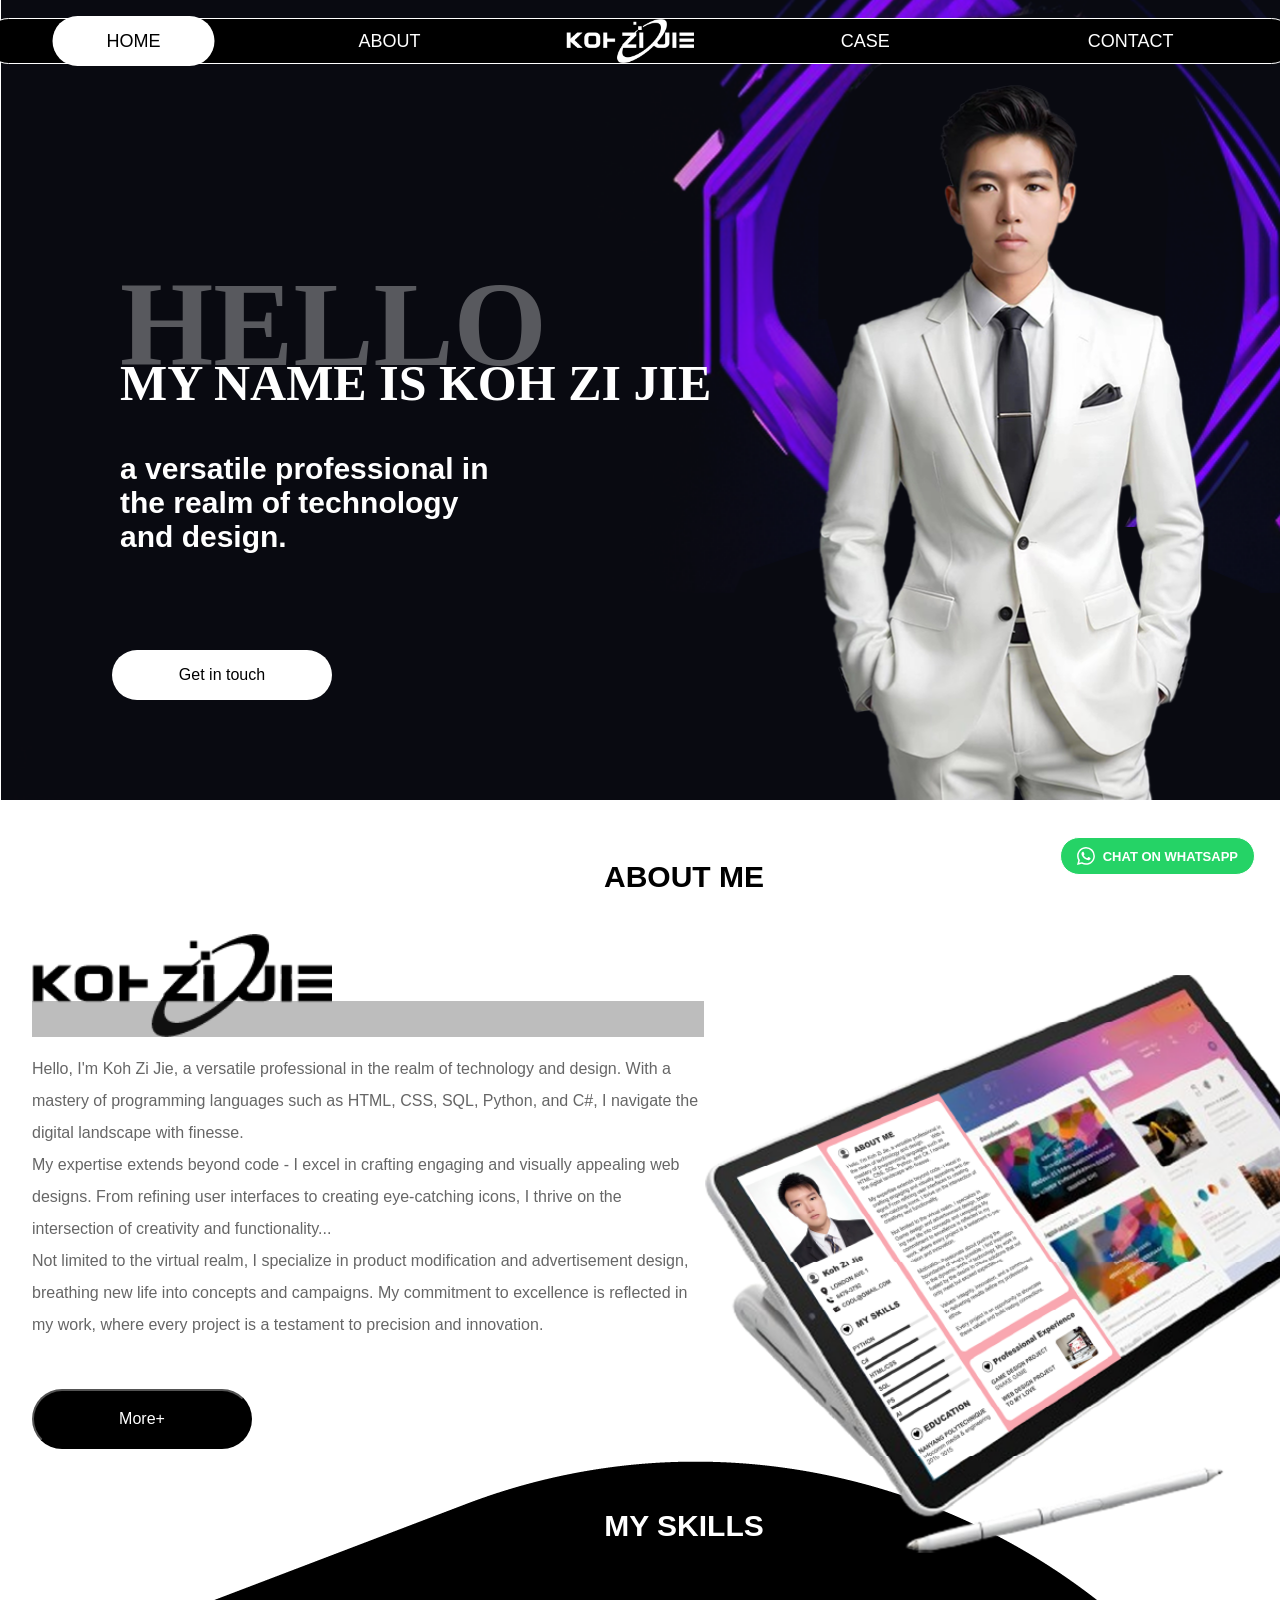
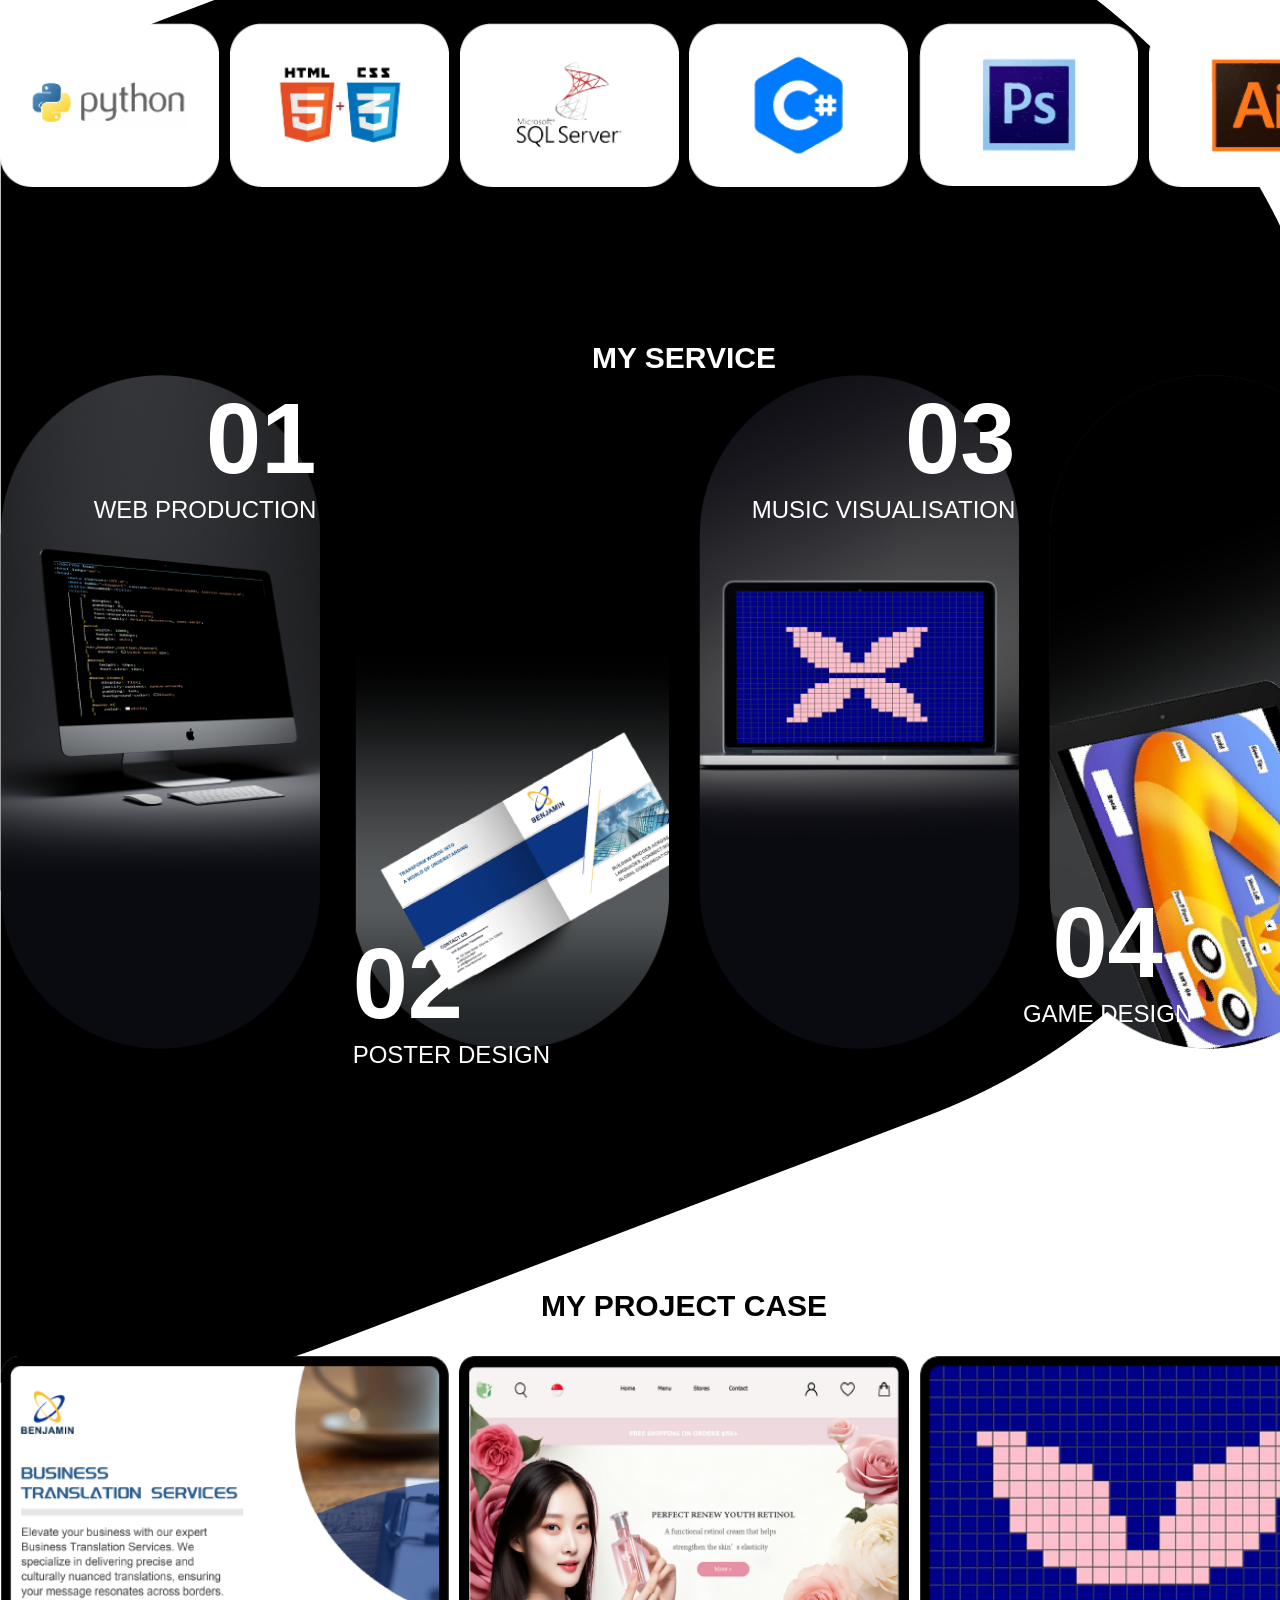
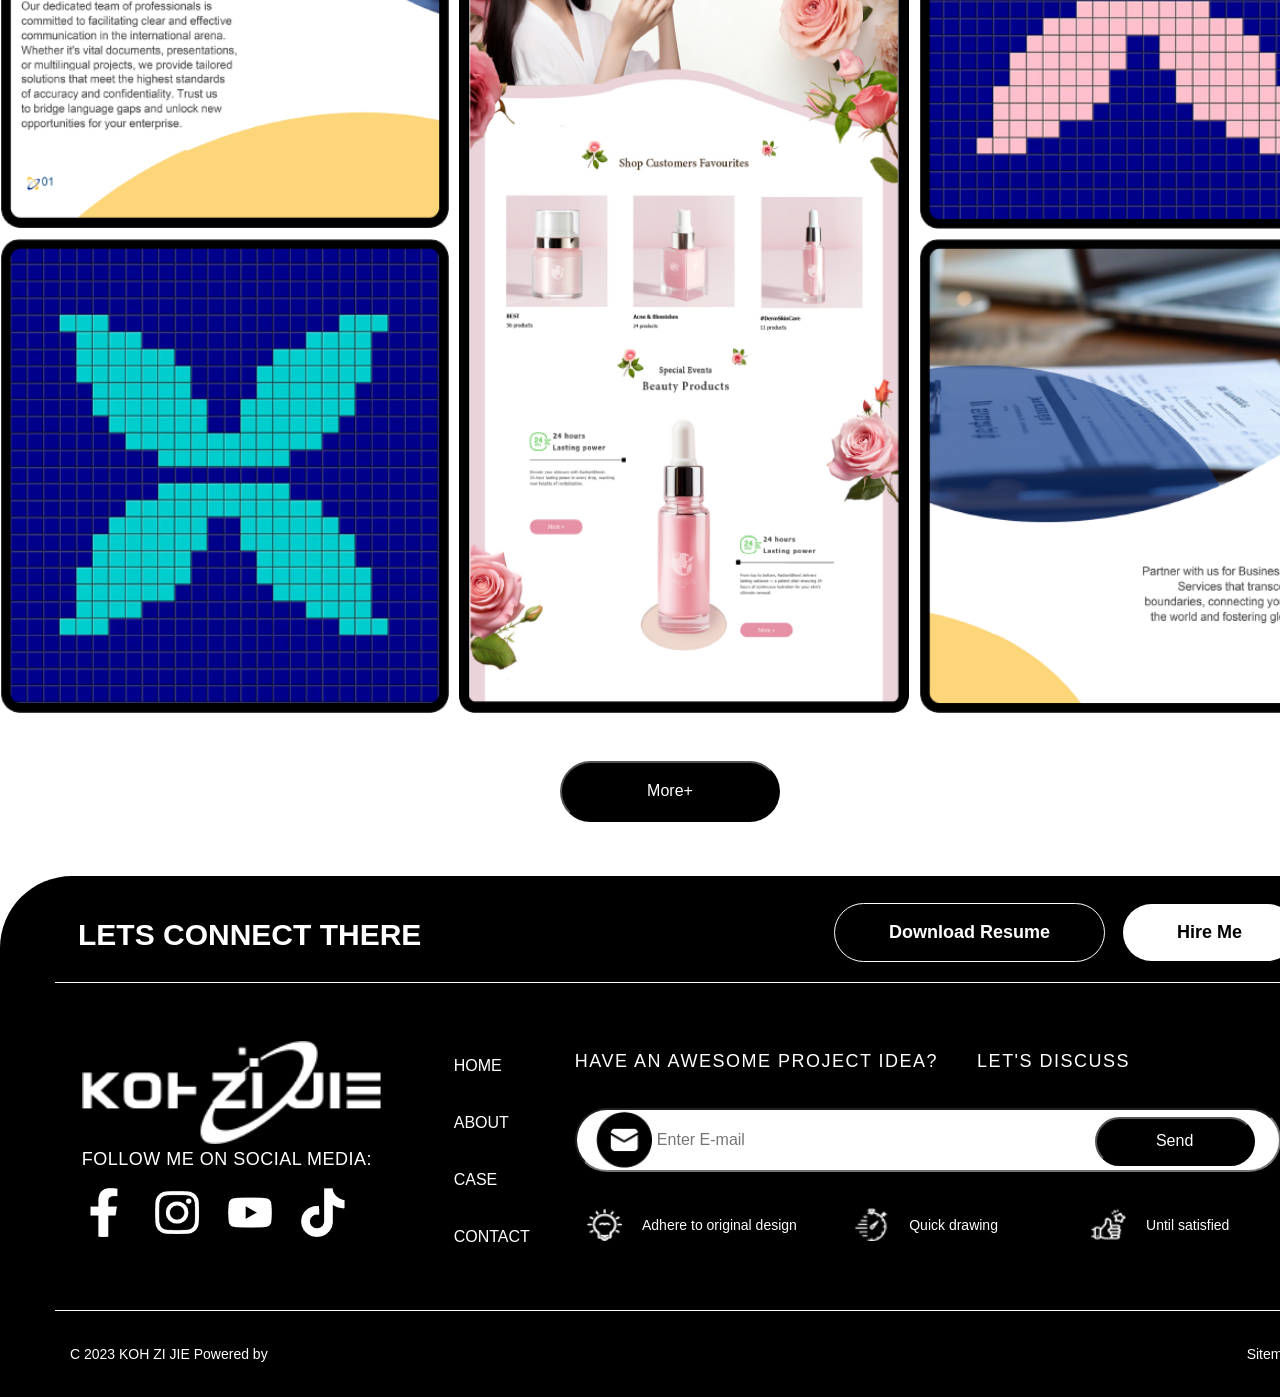
<file: index.html>
<!DOCTYPE html>
<html lang="en">
    <head>
        <meta charset="UTF-8">
        <!-- <meta name="viewport" content="width=device-width, initial-scale=1.0"> -->
        <meta name="viewport" content="width=1368">
        <title>Zi Jie | Software Developer Portfolio</title>
        <meta name="description" content="Zi Jie's software development portfolio showcasing web development, software projects, and technical work.">
        <meta name="robots" content="index, follow">
        <meta property="og:title" content="Zi Jie | Software Developer Portfolio">
        <meta property="og:description" content="Explore Zi Jie's software development projects, technical work, and portfolio.">
        <meta property="og:url" content="https://portfolio.zj01business.workers.dev/">
        <meta property="og:type" content="website">
        <link rel="icon" type="image/jpeg" href="Assets/default_profile_image.jpg">
        <link rel="canonical" href="https://portfolio.zj01business.workers.dev/">
        <link rel="stylesheet" href="css/CommonStyles.css" type="text/css">
        <link rel="stylesheet" href="css/stylesheetHOME.css" type="text/css">
        <script src="jsStyle/jsStyles.js"></script>
        <script type="application/ld+json">
                {
                    "@context": "https://schema.org",
                    "@type": "Person",
                    "name": "Zi Jie",
                    "url": "https://portfolio.zj01business.workers.dev/",
                    "jobTitle": "Software Developer",
                    "knowsAbout": [
                        "Software Development",
                        "Web Development",
                        "Programming"
                    ]
                }
        </script>
    </head>
    <body>
        <main>
            <div id="navbar"></div>
            <header>
                <aside>
                    <p>
                        <span class="h1-banner">HELLO</span>
                        <br>
                        <span class="h2-banner">
                            MY NAME IS KOH ZI JIE
                        </span>
                    </p>
                    <p class="BANNER-DESCRIPTION">
                        a versatile professional in
                        <br>
                        the realm of technology
                        <br>
                        and design.
                    </p>
                </aside>
                <div>
                    <button onclick="location.href='contact.html'" class="BANNER1-BUTTON">Get in touch</button>
                </div>
            </header>
            <section id="ABOUT-ME-SECTION">
                <h2 id="ABOUT-ME-SECTION-h2">ABOUT ME</h2>
                <div id="ABOUT-ME-INNER-CONTAINER">
                    <div class="content">
                        <img
                            src="Assets/LOGO_BLACK.png"
                            class="LOGO"
                            alt="LOGO"
                            title="LOGO"
                        >
                        <div id="rectangle"></div>
                        <p>
                            Hello, I'm Koh Zi Jie, a versatile professional in the realm of technology and design. With a mastery of programming languages such as HTML, CSS, SQL, Python, and C#, I navigate the digital landscape with finesse.
                            <br>
                            My expertise extends beyond code - I excel in crafting engaging and visually appealing web designs. From refining user interfaces to creating eye-catching icons, I thrive on the intersection of creativity and functionality...
                            <br>
                            Not limited to the virtual realm, I specialize in product modification and advertisement design, breathing new life into concepts and campaigns. My commitment to excellence is reflected in my work, where every project is a testament to precision and innovation.
                        </p>
                        <div>
                            <button onclick="location.href='about.html'" class="ABOUT-ME-SECTION-BUTTON">More+</button>
                        </div>
                    </div>
                    <div class="ABOUT-ME-SECTION-IMG-CONTAINER">
                        <img src="Assets/HOME_PAGE_ABOUT_ME_IPAD.png" alt="IPAD" title="IPAD">
                    </div>
                </div>
            </section>
            <section id="MY-SKILLS-SECTION">
                <h2>MY SKILLS</h2>
                <aside id="HOME-TEXTURE">
                    <img src="Assets/HOME_PAGE_TEXTURE.png" alt="TEXTURE" title="TEXTURE">
                </aside>
                <div id="container">
                    <div>
                        <img src="Assets/PYTHON.png" alt="Python" title="Python">
                    </div>
                    <div>
                        <img src="Assets/HTML+CSS.png" alt="HTML+CSS" title="HTML+CSS">
                    </div>
                    <div>
                        <img src="Assets/SQL.png" alt="SQL" title="SQL">
                    </div>
                    <div>
                        <img src="Assets/C-SHARP.png" alt="C#" title="C#">
                    </div>
                    <div>
                        <img src="Assets/PS.png" alt="Photoshop" title="Photoshop">
                    </div>
                    <div>
                        <img src="Assets/AI.png" alt="Illustrator" title="Illustrator">
                    </div>
                </div>
            </section>
            <section class="MY-SERVICE-SECTION">
                <h2>MY SERVICE</h2>
                <div id="MY-SERVICE-GRID-CONTAINER">
                    <div class="grid-item">
                        <div class="service-info-top-web-production">
                            <p class="SERVICE-NUMBER">01</p>
                            <p class="SERVICE-DESCRIPTION">WEB&nbsp;PRODUCTION</p>
                        </div>
                        <img src="Assets/HOME_MY_SERVICE(01).png" title="SERVICE(01)" alt="SERVICE(01)">
                    </div>
                    <div class="grid-item">
                        <img src="Assets/HOME_MY_SERVICE(02).png" title="SERVICE(02)" alt="SERVICE(02)">
                        <div class="service-info-bottom-poster-design">
                            <p class="SERVICE-NUMBER">02</p>
                            <p class="SERVICE-DESCRIPTION">POSTER&nbsp;DESIGN</p>
                        </div>
                    </div>
                    <div class="grid-item">
                        <div class="service-info-top-music-visualisation">
                            <p class="SERVICE-NUMBER">03</p>
                            <p class="SERVICE-DESCRIPTION">MUSIC&nbsp;VISUALISATION</p>
                        </div>
                        <img src="Assets/HOME_MY_SERVICE(03).png" title="SERVICE(03)" alt="SERVICE(03)">
                    </div>
                    <div class="grid-item">
                        <img src="Assets/HOME_MY_SERVICE(04).png" title="SERVICE(04)" alt="SERVICE(04)">
                        <div class="service-info-bottom-game-design">
                            <p class="SERVICE-NUMBER">04</p>
                            <p class="SERVICE-DESCRIPTION">GAME&nbsp;DESIGN</p>
                        </div>
                    </div>
                </div>
            </section>
            <section id="MY-PROJECT-CASE">
                <h2>
                    MY PROJECT CASE
                </h2>
                <div id="MY-PROJECT-CASE-GRID-CONTAINER">
                    <div>
                        <img src="Assets/HOME_MY_PROJECT_CASE(01).png" alt="POSTER_DESIGN" title="POSTER_DESIGN">
                    </div>
                    <div id="item2">
                        <img src="Assets/HOME_MY_PROJECT_CASE(02).png" alt="WEB_DESIGN" title="WEB_DESIGN">
                    </div>
                    <div>
                        <img src="Assets/HOME_MY_PROJECT_CASE(03).png" alt="MUSIC_VISUALISATION" title="MUSIC_VISUALISATION">
                    </div>
                    <div>
                        <img src="Assets/HOME_MY_PROJECT_CASE(04).png" alt="MUSIC_VISUALISATION" title="MUSIC_VISUALISATION">
                    </div>
                    <div>
                        <img src="Assets/HOME_MY_PROJECT_CASE(05).png" alt="POSTER_DESIGN" title="POSTER_DESIGN">
                    </div>
                </div>
                <div>
                    <button onclick="location.href='case.html'" class="MY-PROJECT-CASE-BUTTON">More+</button>
                </div>
            </section>
            <div id="footer"></div>
            <div id="whatsapp"></div>
        </main>
    </body>
</html>
</file>
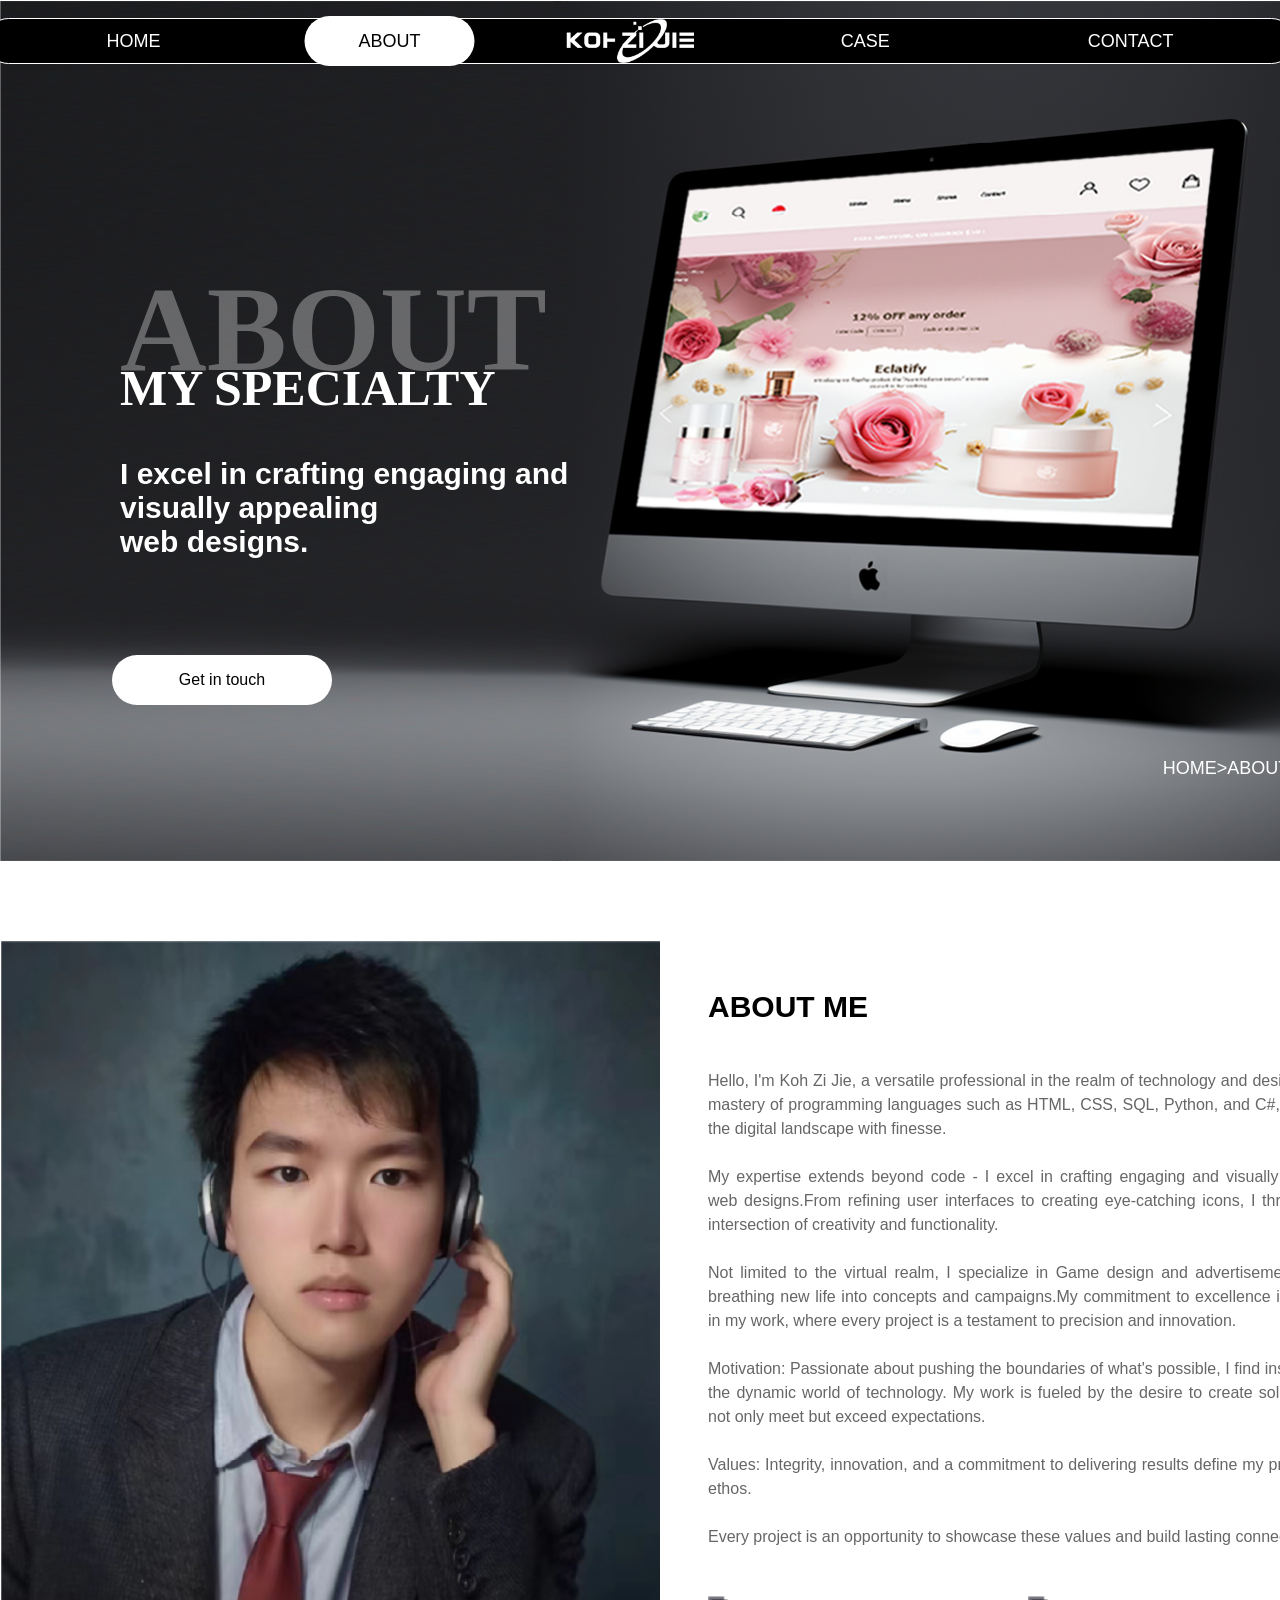
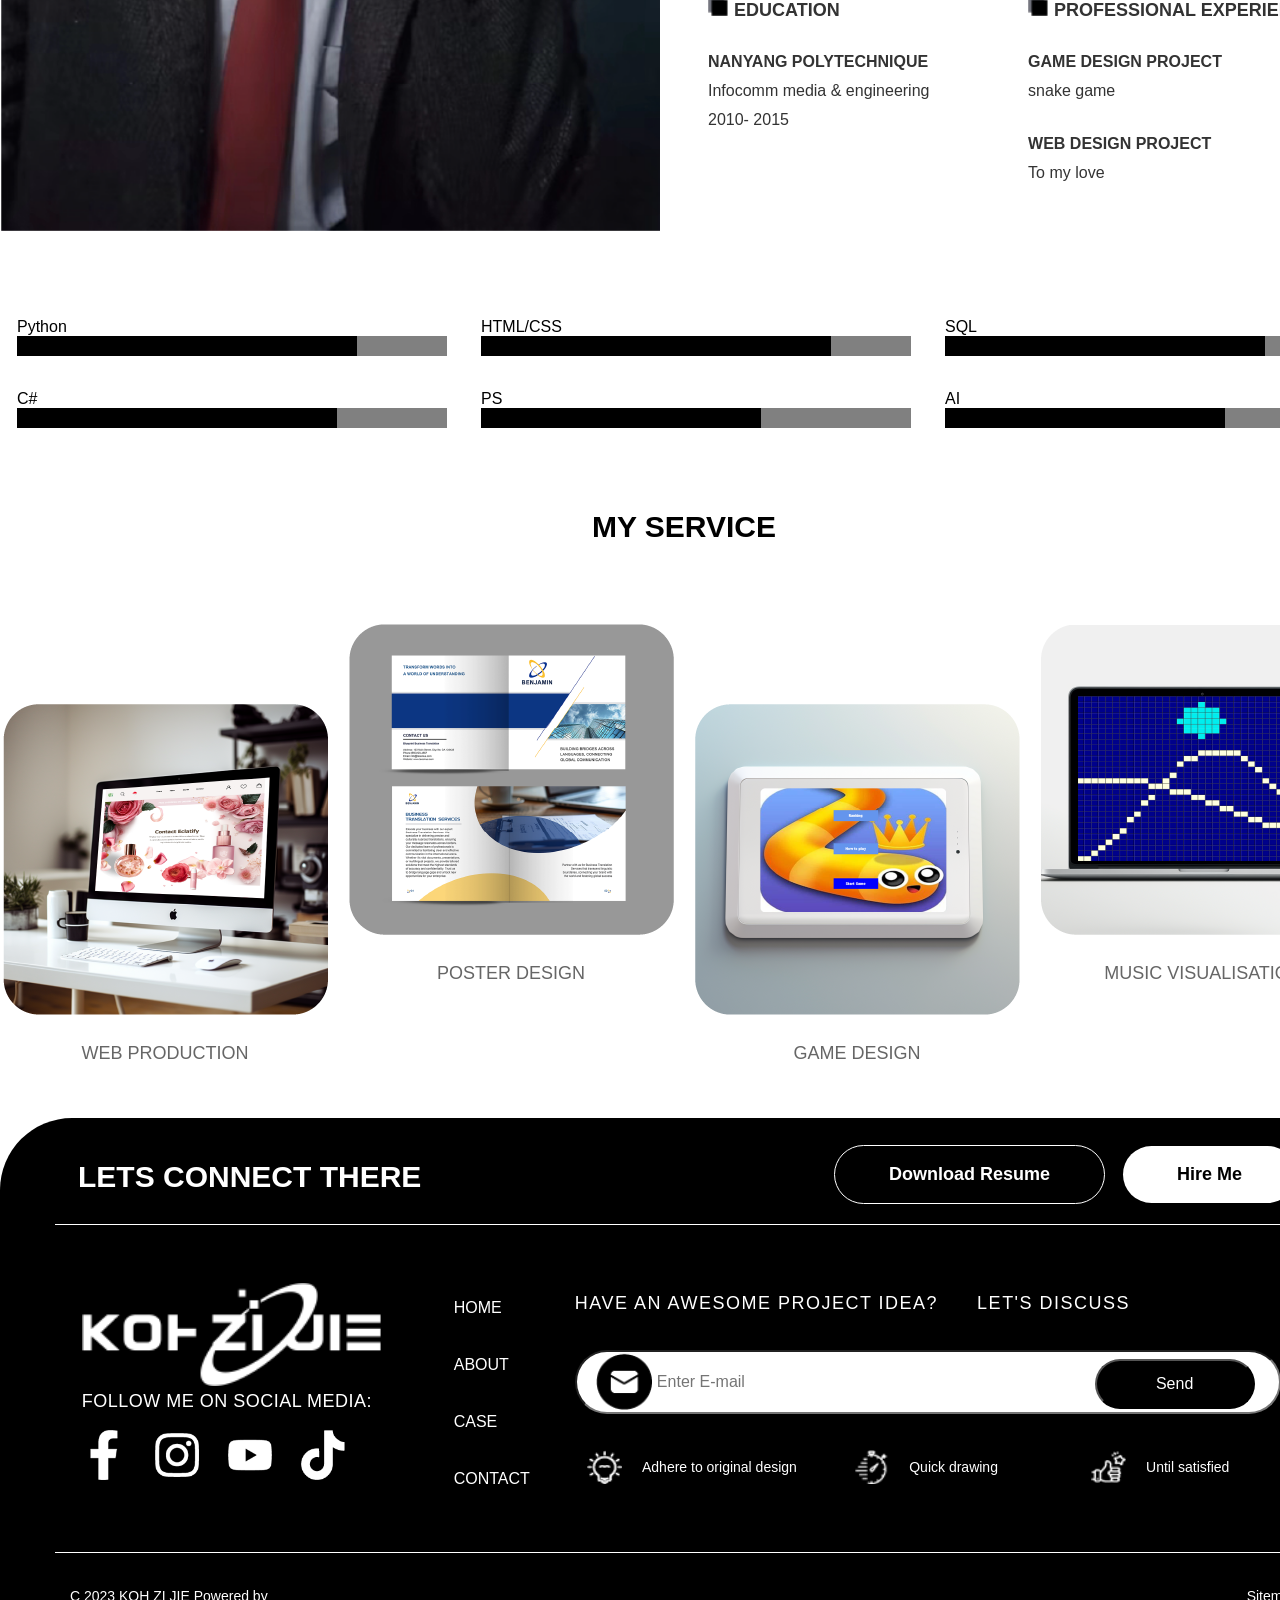
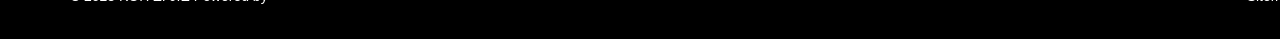
<file: ABOUT.html>
<!DOCTYPE html>
<html lang="en">
    <head>
        <meta charset="UTF-8">
        <!-- <meta name="viewport" content="width=device-width, initial-scale=1.0"> -->
        <meta name="viewport" content="width=1368">
        <title>About Zi Jie | Software Developer</title>
        <meta name="description" content="Learn more about Zi Jie, a software developer showcasing his skills, background, and experience in software development.">
        <meta name="robots" content="index, follow">
        <meta property="og:title" content="About Zi Jie | Software Developer">
        <meta property="og:description" content="Learn more about Zi Jie, his background, skills, and software development experience.">
        <meta property="og:url" content="https://portfolio.zj01business.workers.dev/about.html">
        <meta property="og:type" content="website">
        <link rel="icon" type="image/jpeg" href="Assets/default_profile_image.jpg">
        <link rel="canonical" href="https://portfolio.zj01business.workers.dev/about.html">
        <link rel="stylesheet" href="css/CommonStyles.css" type="text/css">
        <link rel="stylesheet" href="css/stylesheetABOUT.css" type="text/css">
        <script src="jsStyle/jsStyles.js"></script>
    </head>
    <body>
        <main>
            <div id="navbar"></div>
            <header>
                <div class="breadcrumb">
                    HOME&gt;ABOUT
                </div>
                <aside>
                    <p>
                        <span class="h1-banner">ABOUT</span>
                        <br>
                        <span class="h2-banner">
                            MY SPECIALTY
                        </span>
                    </p>
                    <p class="BANNER-DESCRIPTION">
                        I excel in crafting engaging and
                        <br>
                        visually appealing
                        <br>
                        web designs.
                    </p>
                    <div>
                        <button onclick="location.href='contact.html'" class="BANNER2-BUTTON">Get in touch</button>
                    </div>
                </aside>
            </header>
            <section id="ABOUT-ME-SECTION">
                <div id="PERSONAL-PHOTO">
                    <img src="Assets/ABOUT_PAGE_PHOTO.png" alt="PERSONAL PHOTO" title="PERSONAL PHOTO">
                </div>
                <div id="ABOUT-ME">
                    <h2>ABOUT ME</h2>
                    <p id="LONG-PARAGRAPH">
                        Hello, I'm Koh Zi Jie, a versatile professional in the realm of technology and design.       With a mastery of programming languages such as HTML, CSS, SQL, Python, and C#, I navigate the digital landscape with finesse.
                        <br>
                        <br>
                        My expertise extends beyond code - I excel in crafting engaging and visually appealing web designs.From refining user interfaces to creating eye-catching icons, I thrive on the intersection of creativity and functionality.
                        <br>
                        <br>
                        Not limited to the virtual realm, I specialize in Game design and advertisement design, breathing new life into concepts and campaigns.My commitment to excellence is reflected in my work, where every project is a testament to precision and innovation.
                        <br>
                        <br>
                        Motivation: Passionate about pushing the boundaries of what's possible, I find inspiration in the dynamic world of technology. My work is fueled by the desire to create solutions that not only meet but exceed expectations.
                        <br>
                        <br>
                        Values: Integrity, innovation, and a commitment to delivering results define my professional ethos.
                        <br>
                        <br>
                        Every project is an opportunity to showcase these values and build lasting connections.
                        <div id="Paragraph-below-Long-paragraph">
                            <div class="ABOUT-ME-BOTTOM-description">
                                <p class="ABOUT-ME-BOTTOM-description-main-title">
                                    <img src="Assets/ABOUT-PAGE-Squares.png" alt="Sqaures" title="Squares">
                                    EDUCATION
                                </p>
                                <p class="ABOUT-ME-BOTTOM-description-title">
                                    <span>
                                        NANYANG POLYTECHNIQUE
                                    </span>
                                    <br>
                                    Infocomm media & engineering
                                    <br>
                                    2010- 2015
                                </p>
                            </div>
                            <div class="ABOUT-ME-BOTTOM-description">
                                <p class="ABOUT-ME-BOTTOM-description-main-title">
                                    <img src="Assets/ABOUT-PAGE-Squares.png" alt="Squares" title="Sqaures">
                                    PROFESSIONAL&nbsp;EXPERIENCE
                                </p>
                                <p class="ABOUT-ME-BOTTOM-description-title">
                                    <span>
                                        GAME DESIGN PROJECT
                                    </span>
                                    <br>
                                    snake game
                                </p>
                                <p class="ABOUT-ME-BOTTOM-description-title">
                                    <span>
                                        WEB DESIGN PROJECT
                                    </span>
                                    <br>
                                    To my love
                                </p>
                            </div>
                        </div>
                    </div>
                </section>
                <table class="merged-table">
                    <tr>
                        <td class="title">
                            Python
                            <div class="rectangle-set">
                                <div class="rectangle rectangle-bottom1"></div>
                                <div class="rectangle rectangle-top1"></div>
                            </div>
                        </td>
                        <td class="title">
                            HTML/CSS
                            <div class="rectangle-set">
                                <div class="rectangle rectangle-bottom2"></div>
                                <div class="rectangle rectangle-top2"></div>
                            </div>
                        </td>
                        <td class="title">
                            SQL
                            <div class="rectangle-set">
                                <div class="rectangle rectangle-bottom3"></div>
                                <div class="rectangle rectangle-top3"></div>
                            </div>
                        </td>
                    </tr>
                    <tr>
                        <td class="title">
                            C#
                            <div class="rectangle-set">
                                <div class="rectangle rectangle-bottom4"></div>
                                <div class="rectangle rectangle-top4"></div>
                            </div>
                        </td>
                        <td class="title">
                            PS
                            <div class="rectangle-set">
                                <div class="rectangle rectangle-bottom5"></div>
                                <div class="rectangle rectangle-top5"></div>
                            </div>
                        </td>
                        <td class="title">
                            AI
                            <div class="rectangle-set">
                                <div class="rectangle rectangle-bottom6"></div>
                                <div class="rectangle rectangle-top6"></div>
                            </div>
                        </td>
                    </tr>
                </table>
                <section class="my-service">
                    <h2>MY SERVICE</h2>
                    <div id="grid-container">
                        <div class="grid-item1">
                            <img src="Assets/ABOUT_PAGE_MY_SERVICE(01).png" alt="SERVICE(1)" title="SERVICE(1)">
                            <span class="grid-container-words">
                                WEB PRODUCTION
                            </span>
                        </div>
                        <div class="grid-item2">
                            <img src="Assets/ABOUT_PAGE_MY_SERVICE(02).png" alt="SERVICE(2)" title="SERVICE(2)">
                            <span class="grid-container-words">
                                POSTER DESIGN
                            </span>
                        </div>
                        <div class="grid-item3">
                            <img src="Assets/ABOUT_PAGE_MY_SERVICE(03).png" alt="SERVICE(3)" title="SERVICE(3)">
                            <span class="grid-container-words">
                                GAME DESIGN
                            </span>
                        </div>
                        <div class="grid-item4">
                            <img src="Assets/ABOUT_PAGE_MY_SERVICE(04).png" alt="SERVICE(4)" title="SERVICE(4)">
                            <span class="grid-container-words">
                                MUSIC VISUALISATION
                            </span>
                        </div>
                    </div>
                </section>
                <div id="footer"></div>
            </main>
        </body>
    </html>
</file>
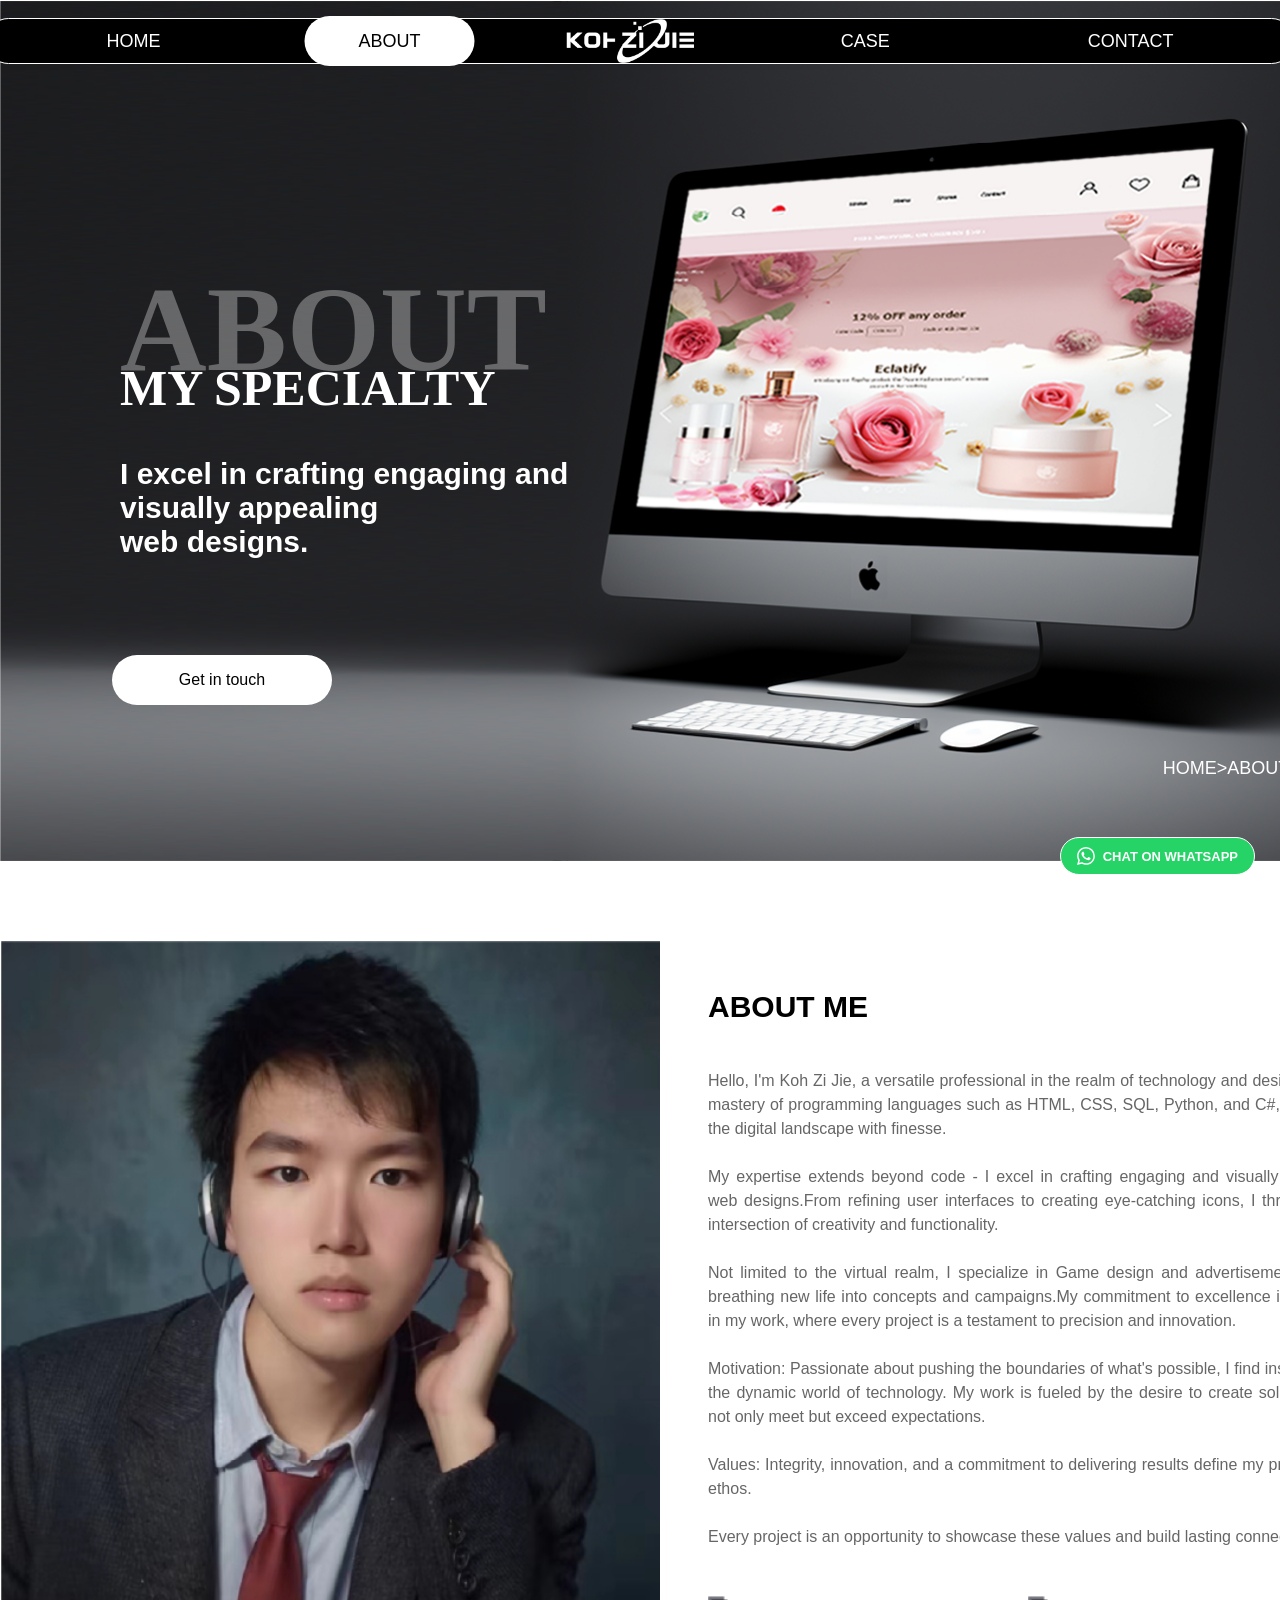
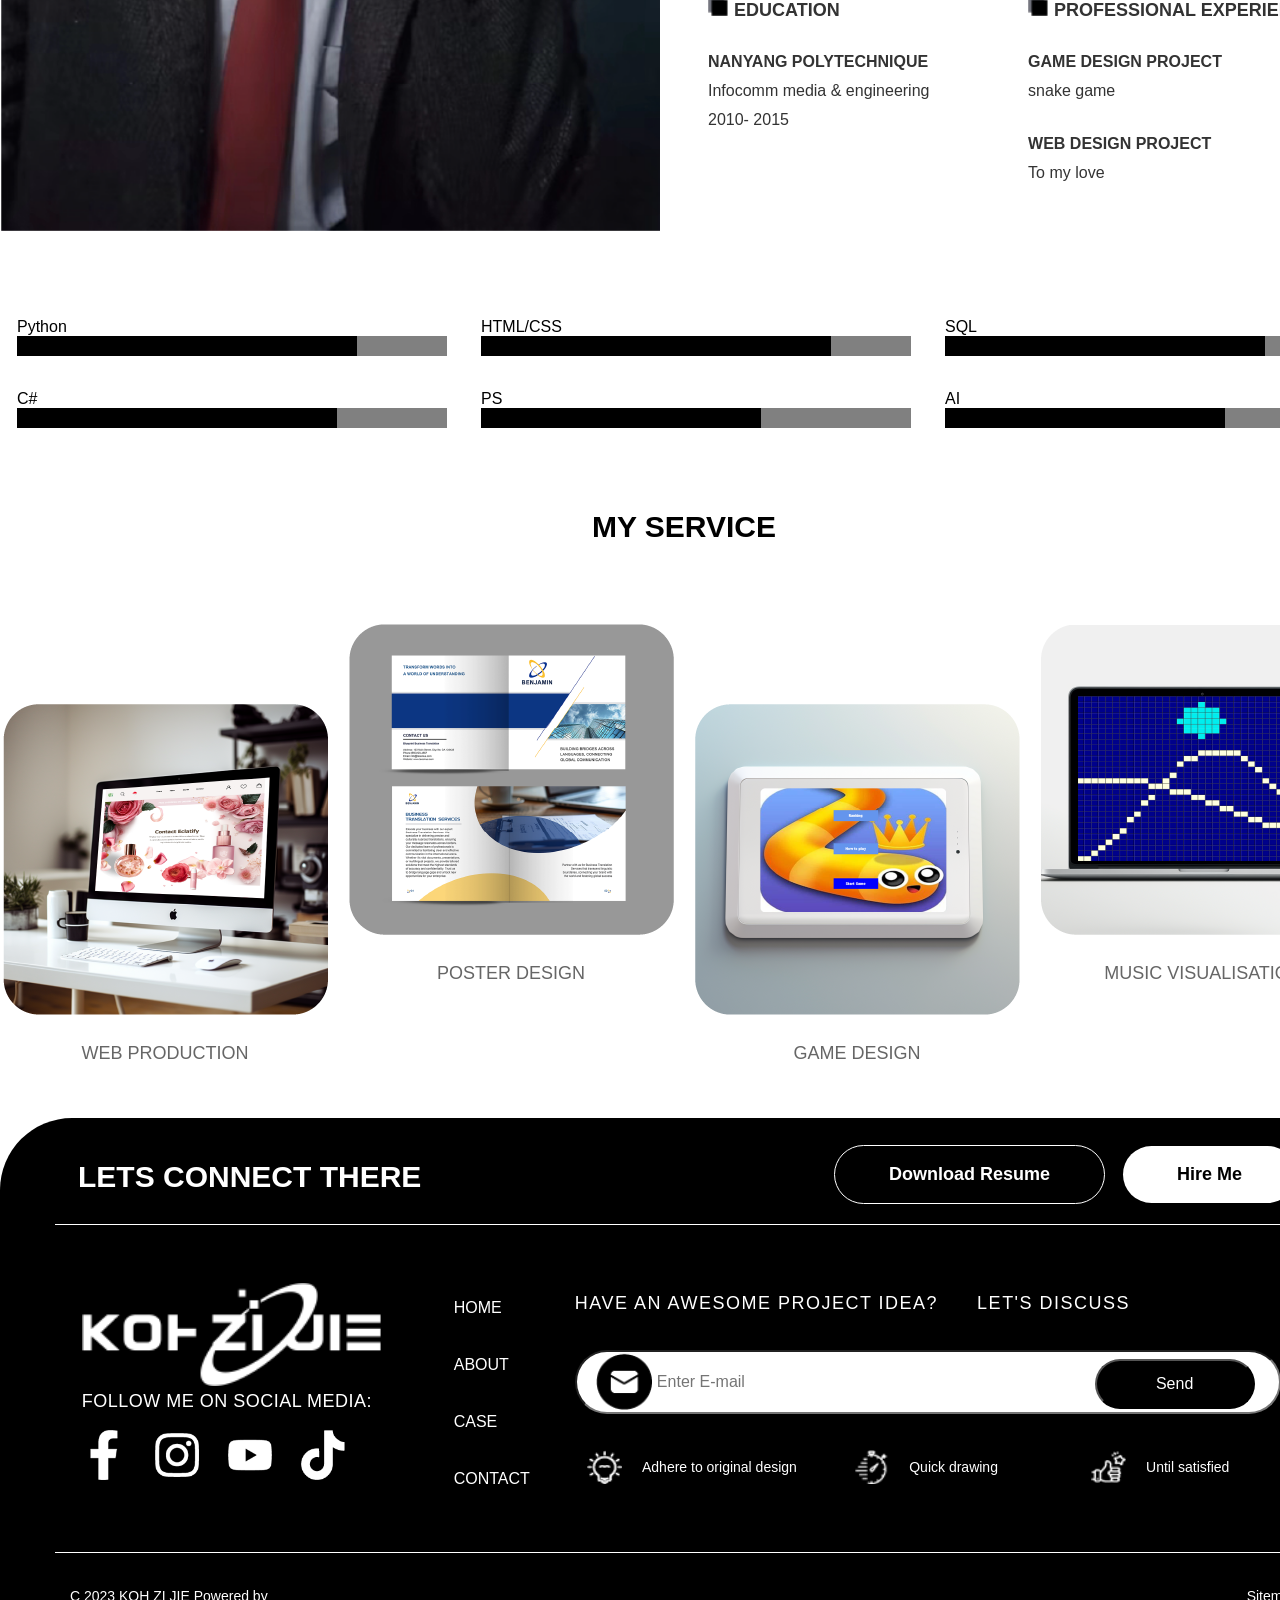
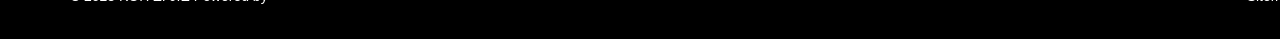
<file: about.html>
<!DOCTYPE html>
<html lang="en">
    <head>
        <meta charset="UTF-8">
        <!-- <meta name="viewport" content="width=device-width, initial-scale=1.0"> -->
        <meta name="viewport" content="width=1368">
        <title>About Zi Jie | Software Developer</title>
        <meta name="description" content="Learn more about Zi Jie, a software developer showcasing his skills, background, and experience in software development.">
        <meta name="robots" content="index, follow">
        <meta property="og:title" content="About Zi Jie | Software Developer">
        <meta property="og:description" content="Learn more about Zi Jie, his background, skills, and software development experience.">
        <meta property="og:url" content="https://portfolio.zj01business.workers.dev/about.html">
        <meta property="og:type" content="website">
        <link rel="icon" type="image/jpeg" href="Assets/default_profile_image.jpg">
        <link rel="canonical" href="https://portfolio.zj01business.workers.dev/about.html">
        <link rel="stylesheet" href="css/CommonStyles.css" type="text/css">
        <link rel="stylesheet" href="css/stylesheetABOUT.css" type="text/css">
        <script src="jsStyle/jsStyles.js"></script>
    </head>
    <body>
        <main>
            <div id="navbar"></div>
            <header>
                <div class="breadcrumb">
                    HOME&gt;ABOUT
                </div>
                <aside>
                    <p>
                        <span class="h1-banner">ABOUT</span>
                        <br>
                        <span class="h2-banner">
                            MY SPECIALTY
                        </span>
                    </p>
                    <p class="BANNER-DESCRIPTION">
                        I excel in crafting engaging and
                        <br>
                        visually appealing
                        <br>
                        web designs.
                    </p>
                    <div>
                        <button onclick="location.href='contact.html'" class="BANNER2-BUTTON">Get in touch</button>
                    </div>
                </aside>
            </header>
            <section id="ABOUT-ME-SECTION">
                <div id="PERSONAL-PHOTO">
                    <img src="Assets/ABOUT_PAGE_PHOTO.png" alt="PERSONAL PHOTO" title="PERSONAL PHOTO">
                </div>
                <div id="ABOUT-ME">
                    <h2>ABOUT ME</h2>
                    <p id="LONG-PARAGRAPH">
                        Hello, I'm Koh Zi Jie, a versatile professional in the realm of technology and design.       With a mastery of programming languages such as HTML, CSS, SQL, Python, and C#, I navigate the digital landscape with finesse.
                        <br>
                        <br>
                        My expertise extends beyond code - I excel in crafting engaging and visually appealing web designs.From refining user interfaces to creating eye-catching icons, I thrive on the intersection of creativity and functionality.
                        <br>
                        <br>
                        Not limited to the virtual realm, I specialize in Game design and advertisement design, breathing new life into concepts and campaigns.My commitment to excellence is reflected in my work, where every project is a testament to precision and innovation.
                        <br>
                        <br>
                        Motivation: Passionate about pushing the boundaries of what's possible, I find inspiration in the dynamic world of technology. My work is fueled by the desire to create solutions that not only meet but exceed expectations.
                        <br>
                        <br>
                        Values: Integrity, innovation, and a commitment to delivering results define my professional ethos.
                        <br>
                        <br>
                        Every project is an opportunity to showcase these values and build lasting connections.
                        <div id="Paragraph-below-Long-paragraph">
                            <div class="ABOUT-ME-BOTTOM-description">
                                <p class="ABOUT-ME-BOTTOM-description-main-title">
                                    <img src="Assets/ABOUT-PAGE-Squares.png" alt="Sqaures" title="Squares">
                                    EDUCATION
                                </p>
                                <p class="ABOUT-ME-BOTTOM-description-title">
                                    <span>
                                        NANYANG POLYTECHNIQUE
                                    </span>
                                    <br>
                                    Infocomm media & engineering
                                    <br>
                                    2010- 2015
                                </p>
                            </div>
                            <div class="ABOUT-ME-BOTTOM-description">
                                <p class="ABOUT-ME-BOTTOM-description-main-title">
                                    <img src="Assets/ABOUT-PAGE-Squares.png" alt="Squares" title="Sqaures">
                                    PROFESSIONAL&nbsp;EXPERIENCE
                                </p>
                                <p class="ABOUT-ME-BOTTOM-description-title">
                                    <span>
                                        GAME DESIGN PROJECT
                                    </span>
                                    <br>
                                    snake game
                                </p>
                                <p class="ABOUT-ME-BOTTOM-description-title">
                                    <span>
                                        WEB DESIGN PROJECT
                                    </span>
                                    <br>
                                    To my love
                                </p>
                            </div>
                        </div>
                    </div>
                </section>
                <table class="merged-table">
                    <tr>
                        <td class="title">
                            Python
                            <div class="rectangle-set">
                                <div class="rectangle rectangle-bottom1"></div>
                                <div class="rectangle rectangle-top1"></div>
                            </div>
                        </td>
                        <td class="title">
                            HTML/CSS
                            <div class="rectangle-set">
                                <div class="rectangle rectangle-bottom2"></div>
                                <div class="rectangle rectangle-top2"></div>
                            </div>
                        </td>
                        <td class="title">
                            SQL
                            <div class="rectangle-set">
                                <div class="rectangle rectangle-bottom3"></div>
                                <div class="rectangle rectangle-top3"></div>
                            </div>
                        </td>
                    </tr>
                    <tr>
                        <td class="title">
                            C#
                            <div class="rectangle-set">
                                <div class="rectangle rectangle-bottom4"></div>
                                <div class="rectangle rectangle-top4"></div>
                            </div>
                        </td>
                        <td class="title">
                            PS
                            <div class="rectangle-set">
                                <div class="rectangle rectangle-bottom5"></div>
                                <div class="rectangle rectangle-top5"></div>
                            </div>
                        </td>
                        <td class="title">
                            AI
                            <div class="rectangle-set">
                                <div class="rectangle rectangle-bottom6"></div>
                                <div class="rectangle rectangle-top6"></div>
                            </div>
                        </td>
                    </tr>
                </table>
                <section class="my-service">
                    <h2>MY SERVICE</h2>
                    <div id="grid-container">
                        <div class="grid-item1">
                            <img src="Assets/ABOUT_PAGE_MY_SERVICE(01).png" alt="SERVICE(1)" title="SERVICE(1)">
                            <span class="grid-container-words">
                                WEB PRODUCTION
                            </span>
                        </div>
                        <div class="grid-item2">
                            <img src="Assets/ABOUT_PAGE_MY_SERVICE(02).png" alt="SERVICE(2)" title="SERVICE(2)">
                            <span class="grid-container-words">
                                POSTER DESIGN
                            </span>
                        </div>
                        <div class="grid-item3">
                            <img src="Assets/ABOUT_PAGE_MY_SERVICE(03).png" alt="SERVICE(3)" title="SERVICE(3)">
                            <span class="grid-container-words">
                                GAME DESIGN
                            </span>
                        </div>
                        <div class="grid-item4">
                            <img src="Assets/ABOUT_PAGE_MY_SERVICE(04).png" alt="SERVICE(4)" title="SERVICE(4)">
                            <span class="grid-container-words">
                                MUSIC VISUALISATION
                            </span>
                        </div>
                    </div>
                </section>
                <div id="footer"></div>
            <div id="whatsapp"></div>

            </main>
        </body>
    </html>
</file>
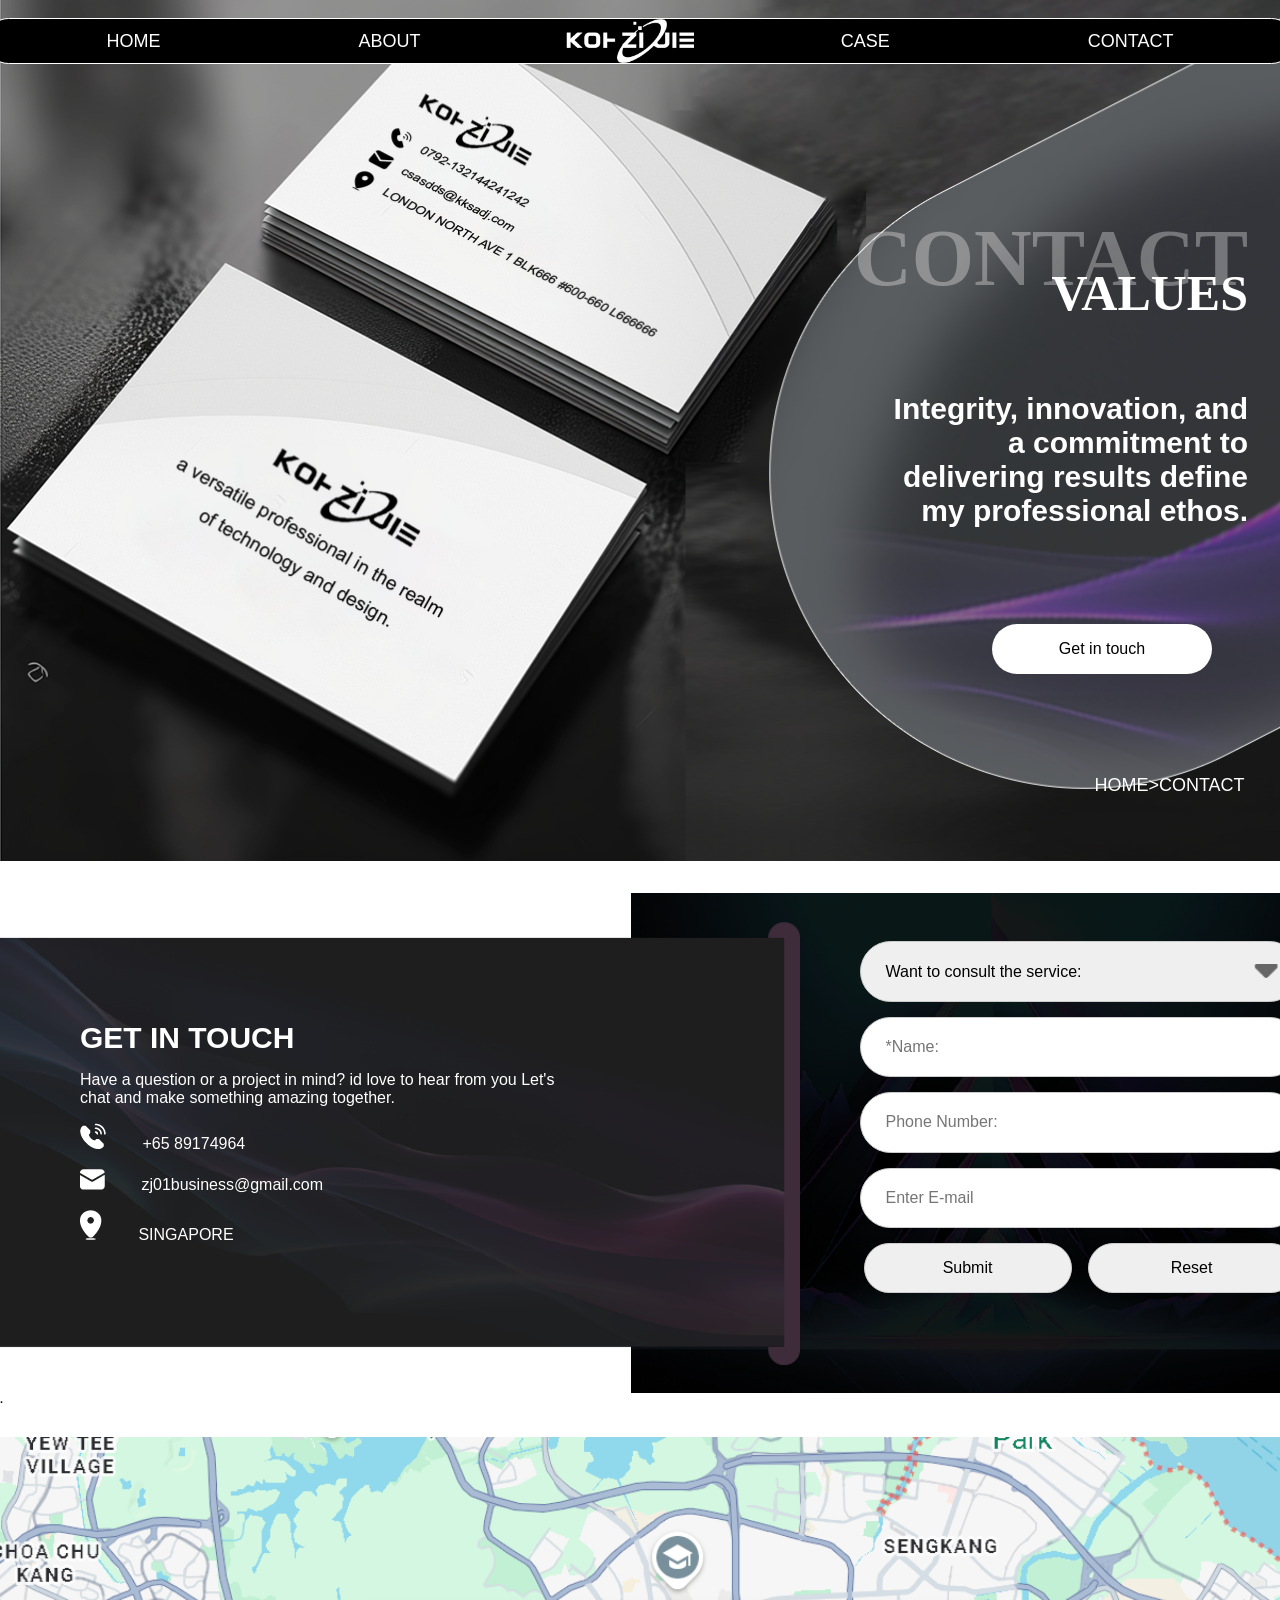
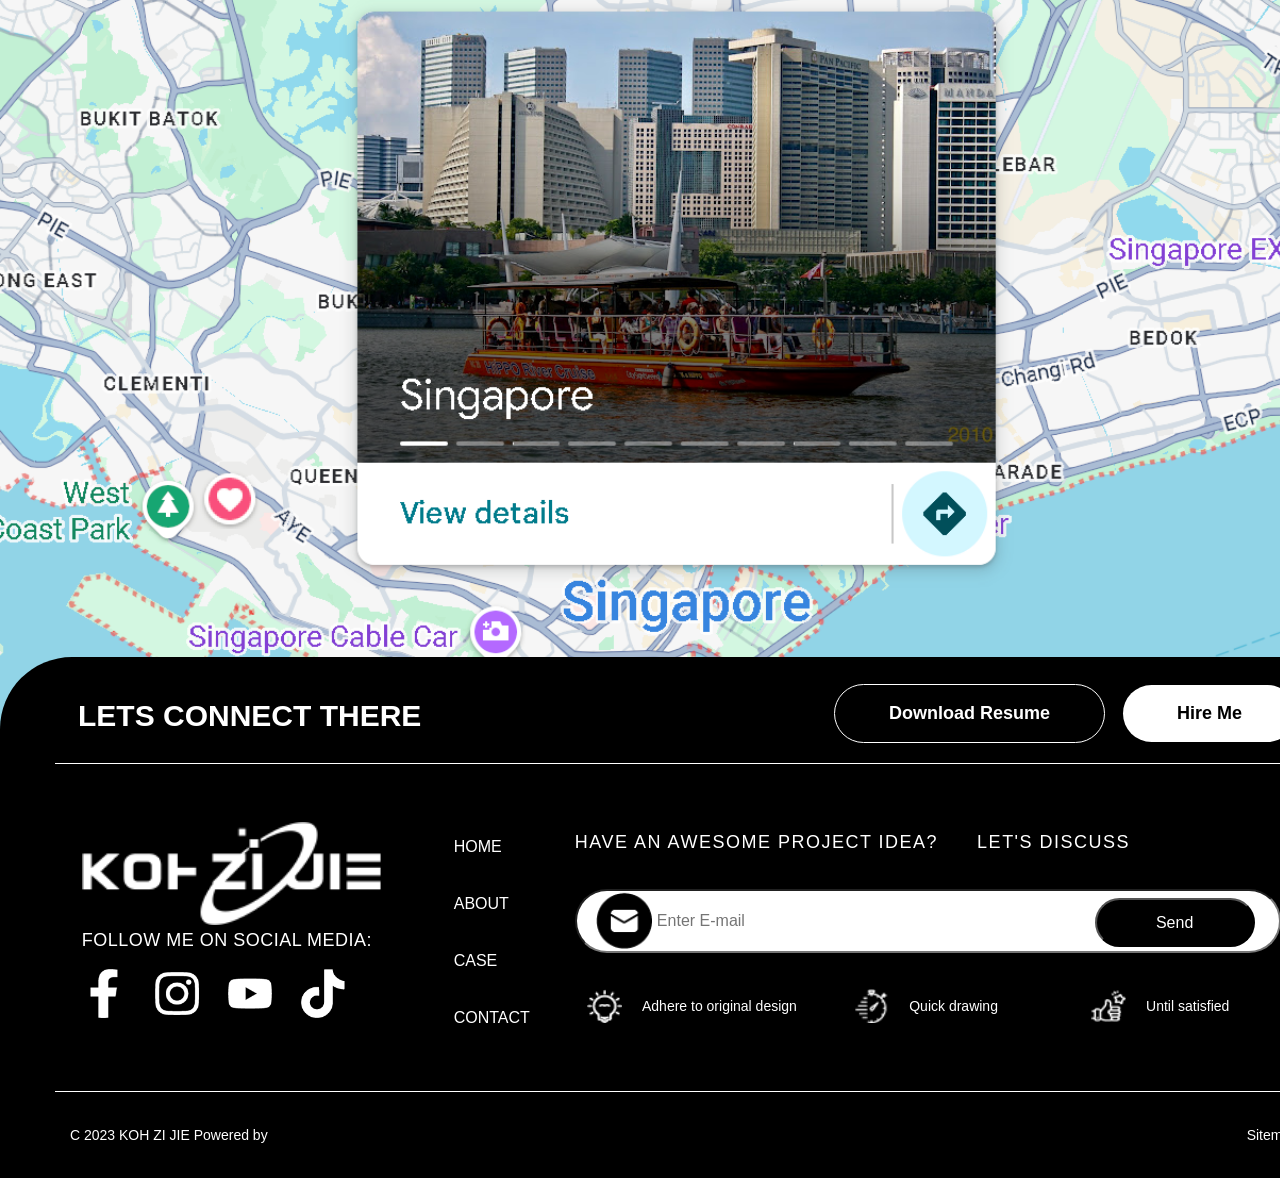
<file: CONTACT.html>
<!DOCTYPE html>
<html lang="en">
    <head>
        <meta charset="UTF-8">
        <!-- <meta name="viewport" content="width=device-width, initial-scale=1.0"> -->
        <meta name="viewport" content="width=1368">
        <title>Contact Zi Jie | Software Developer</title>
        <meta name="description" content="Get in touch with Zi Jie for software development, web development, and project opportunities.">
        <meta name="robots" content="index, follow">
        <meta property="og:title" content="Contact Zi Jie | Software Developer">
        <meta property="og:description" content="Get in touch with Zi Jie for software development and project opportunities.">
        <meta property="og:url" content="https://portfolio.zj01business.workers.dev/contact.html">
        <meta property="og:type" content="website">
        <link rel="icon" type="image/jpeg" href="Assets/default_profile_image.jpg">
        <link rel="canonical" href="https://portfolio.zj01business.workers.dev/contact.html">
        <link rel="stylesheet" href="css/CommonStyles.css" type="text/css">
        <link rel="stylesheet" href="css/stylesheetCONTACT.css" type="text/css">
        <script src="jsStyle/jsStyles.js"></script>
    </head>
    <body>
        <main>
            <div id="navbar"></div>
            <header>
                <div class="breadcrumb">
                    HOME&gt;CONTACT
                </div>
                <aside>
                    <p>
                        <span class="h1-banner">CONTACT</span>
                        <br>
                        <span class="h2-banner">
                            VALUES
                        </span>
                    </p>
                    <p class="BANNER-DESCRIPTION">
                        Integrity, innovation, and
                        <br>
                        a commitment to
                        <br>
                        delivering results define
                        <br>
                        my professional ethos.
                    </p>
                </aside>
                <div>
                    <button onclick="location.href='#contact-texture-left-container'" class="BANNER4-BUTTON">Get in touch</button>
                </div>
            </header>
            <section id="contact-texture-section">
                <div id="contact-texture-left-container">
                    <div id="contact-texture-content-left">
                        <h2>GET IN TOUCH</h2>
                        <p id="contact-texture-content-left-p1">
                            Have a question or a project in mind?  id love to hear from you Let's
                            <br>
                            chat and make something amazing together.
                        </p>
                        <p class="contact-texture-icons">
                            <img src="Assets/PHONE_ICON.png" title="PHONE_ICON" alt="PHONE_ICON">
                            +65 89174964
                        </p>
                        <p class="contact-texture-icons">
                            <img src="Assets/CONTACT_MAIL_ICON.png" title="MAIL-ICON" alt="MAIL-ICON">
                            zj01business@gmail.com
                        </p>
                        <p class="contact-texture-icons">
                            <img src="Assets/LOCATION_ICON.png" title="LOCATION_ICON" alt="LOCATION_ICON">
                            SINGAPORE
                        </p>
                    </div>
                </div>
                <div id="contact-texture-right-container">
                    <div id="contact-texture-content-right">
                        <form action="https://jkorpela.fi/cgi-bin/echo.cgi" method="post">
                            <!-- Row 1: Want to consult the service (Dropdown) -->
                            <select id="service" name="service" required>
                                <option
                                    value=""
                                    disabled
                                    selected
                                    hidden
                                >Want to consult the service:</option>
                                <option value="option2">Web production</option>
                                <option value="option3">Poster design</option>
                                <option value="option4">Product finishing</option>
                                <option value="option5">Icon design</option>
                                <option value="option6">Other</option>
                            </select>
                            <!-- Row 2: Name (Text Input) -->
                            <input
                                type="text"
                                id="name"
                                name="name"
                                title="Must be between 5-50 characters and no numbers allowed"
                                pattern="^[A-Za-z]{5,50}$"
                                placeholder="*Name:"
                                required
                            >
                            <!-- Row 3: Contact (Text Input) -->
                            <input
                                type="tel"
                                id="contact"
                                placeholder="Phone Number:"
                                pattern="[0-9]{8}"
                                title="8 digits, no alphabets"
                                name="contact"
                                required
                            >
                            <!-- Row 4: E-mail (Text Input) -->
                            <input
                                value=""
                                id="email"
                                pattern="[a-zA-Z0-9._%+-]+@[a-zA-Z0-9.-]+\.[a-zA-Z]{2,}"
                                name="user-email"
                                title="Enter a valid email address"
                                type="email"
                                placeholder="Enter E-mail"
                                class="email-input"
                                required
                            >
                            <!-- Buttons -->
                            <div class="form-buttons-container">
                                <input type="submit" value="Submit">
                                <input type="reset" value="Reset">
                            </div>
                        </form>
                    </div>
                </div>
            </section>
            <article>
                <h6>.</h6>
                <div id="MAP">
                    <img src="Assets/CONTACT_MAP.png" title="MAP" alt="MAP">
                </div>
            </article>
            <div id="footer"></div>
        </main>
    </body>
</html>
</file>
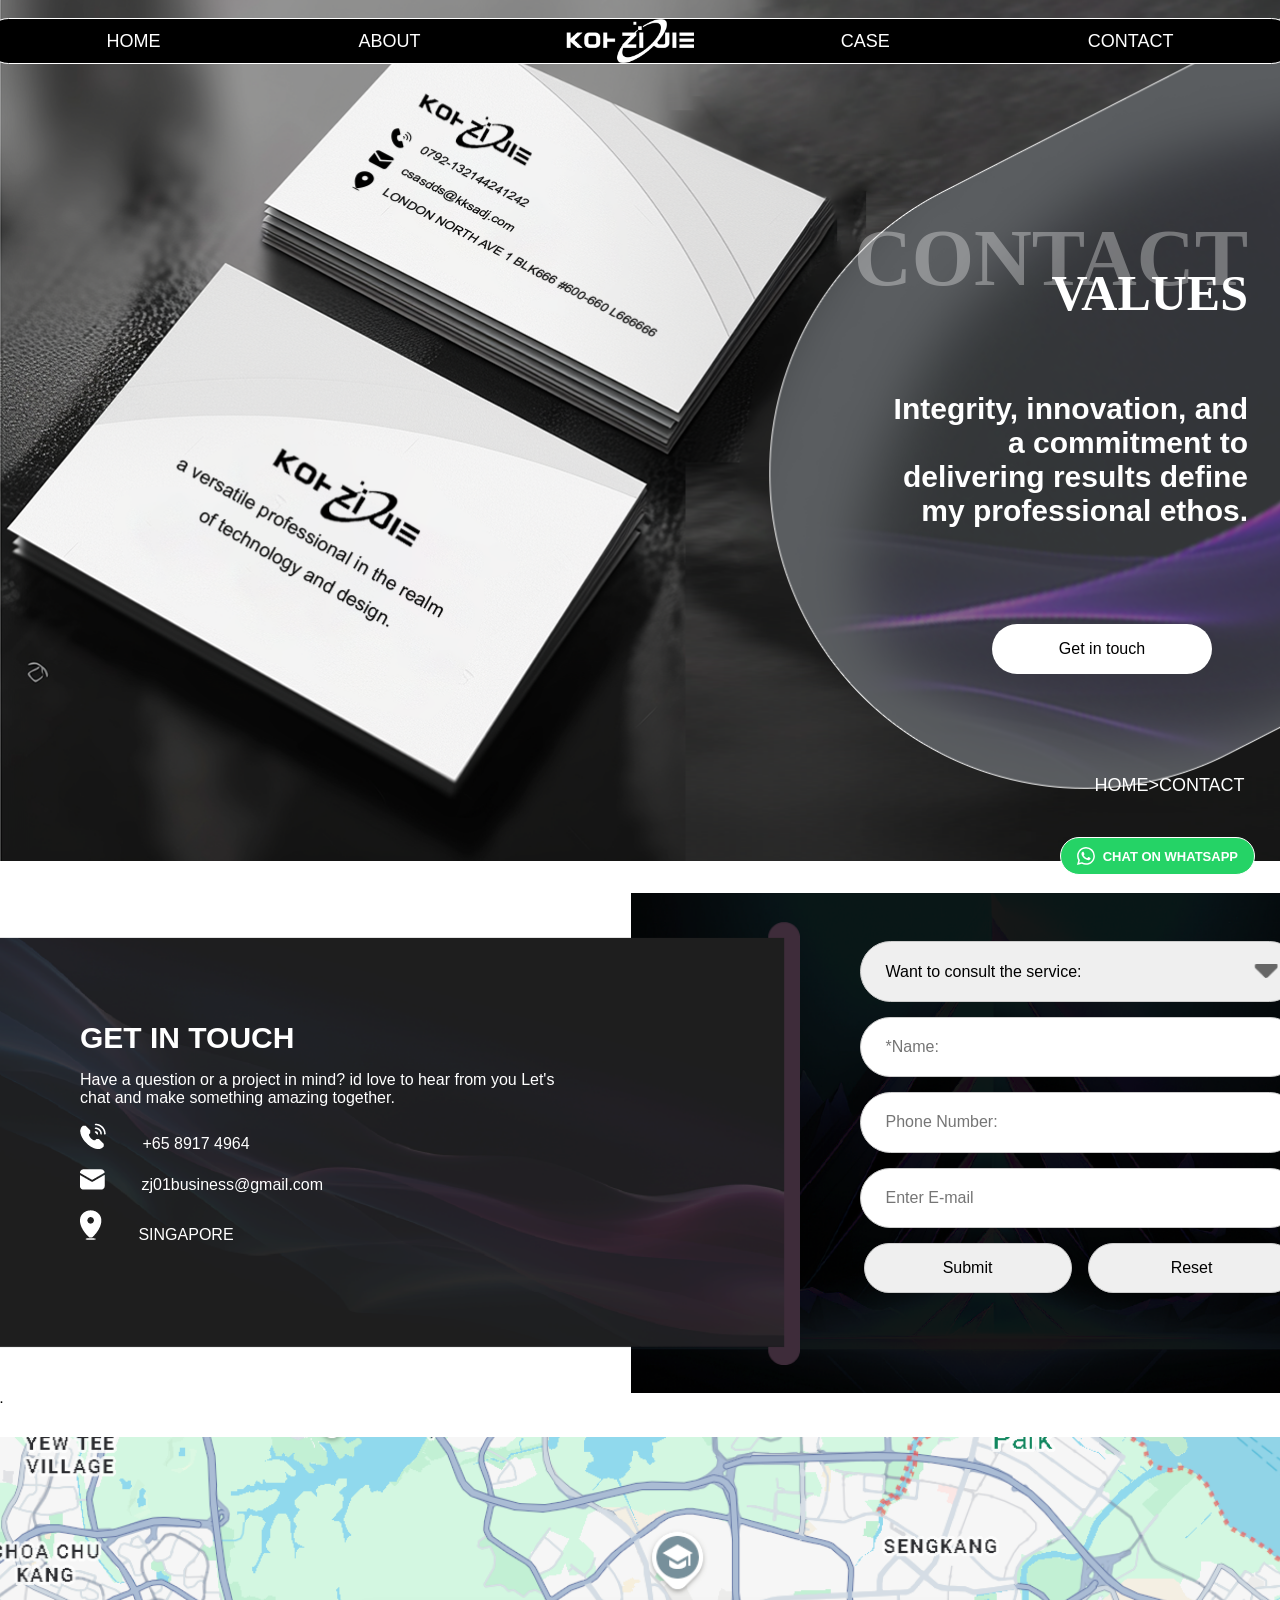
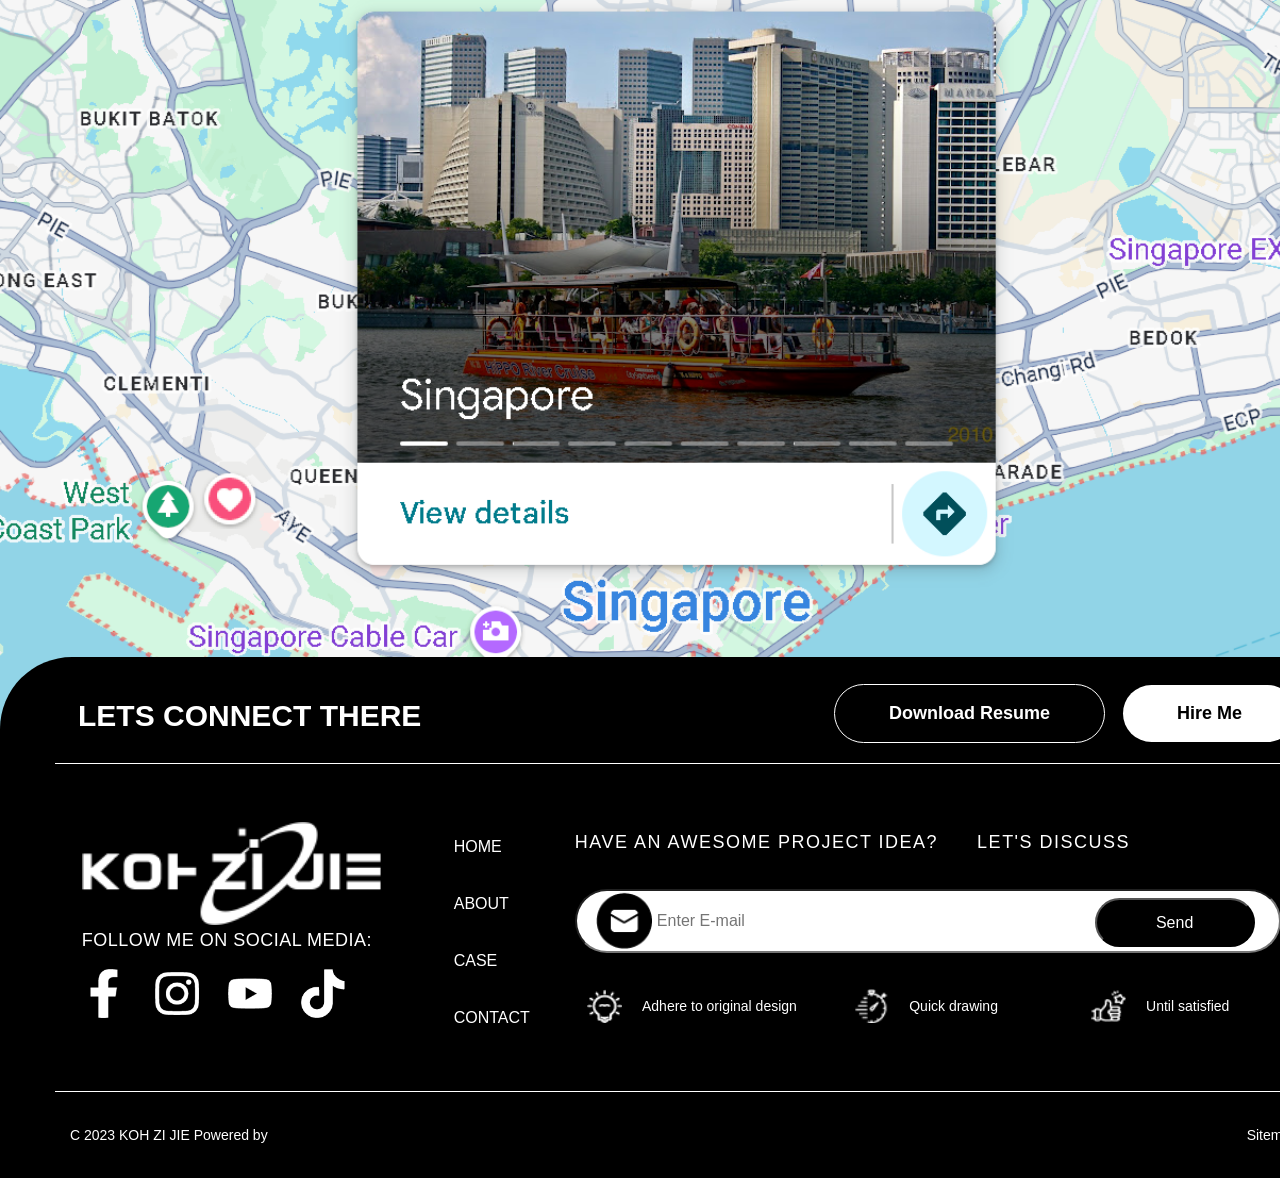
<file: contact.html>
<!DOCTYPE html>
<html lang="en">
    <head>
        <meta charset="UTF-8">
        <!-- <meta name="viewport" content="width=device-width, initial-scale=1.0"> -->
        <meta name="viewport" content="width=1368">
        <title>Contact Zi Jie | Software Developer</title>
        <meta name="description" content="Get in touch with Zi Jie for software development, web development, and project opportunities.">
        <meta name="robots" content="index, follow">
        <meta property="og:title" content="Contact Zi Jie | Software Developer">
        <meta property="og:description" content="Get in touch with Zi Jie for software development and project opportunities.">
        <meta property="og:url" content="https://portfolio.zj01business.workers.dev/contact.html">
        <meta property="og:type" content="website">
        <link rel="icon" type="image/jpeg" href="Assets/default_profile_image.jpg">
        <link rel="canonical" href="https://portfolio.zj01business.workers.dev/contact.html">
        <link rel="stylesheet" href="css/CommonStyles.css" type="text/css">
        <link rel="stylesheet" href="css/stylesheetCONTACT.css" type="text/css">
        <script src="jsStyle/jsStyles.js"></script>
    </head>
    <body>
        <main>
            <div id="navbar"></div>
            <header>
                <div class="breadcrumb">
                    HOME&gt;CONTACT
                </div>
                <aside>
                    <p>
                        <span class="h1-banner">CONTACT</span>
                        <br>
                        <span class="h2-banner">
                            VALUES
                        </span>
                    </p>
                    <p class="BANNER-DESCRIPTION">
                        Integrity, innovation, and
                        <br>
                        a commitment to
                        <br>
                        delivering results define
                        <br>
                        my professional ethos.
                    </p>
                </aside>
                <div>
                    <button onclick="location.href='#contact-texture-left-container'" class="BANNER4-BUTTON">Get in touch</button>
                </div>
            </header>
            <section id="contact-texture-section">
                <div id="contact-texture-left-container">
                    <div id="contact-texture-content-left">
                        <h2>GET IN TOUCH</h2>
                        <p id="contact-texture-content-left-p1">
                            Have a question or a project in mind?  id love to hear from you Let's
                            <br>
                            chat and make something amazing together.
                        </p>
                        <p class="contact-texture-icons">
                            <img src="Assets/PHONE_ICON.png" title="PHONE_ICON" alt="PHONE_ICON">
                            +65 8917 4964
                        </p>
                        <p class="contact-texture-icons">
                            <img src="Assets/CONTACT_MAIL_ICON.png" title="MAIL-ICON" alt="MAIL-ICON">
                            zj01business@gmail.com
                        </p>
                        <p class="contact-texture-icons">
                            <img src="Assets/LOCATION_ICON.png" title="LOCATION_ICON" alt="LOCATION_ICON">
                            SINGAPORE
                        </p>
                    </div>
                </div>
                <div id="contact-texture-right-container">
                    <div id="contact-texture-content-right">
                        <form action="https://jkorpela.fi/cgi-bin/echo.cgi" method="post">
                            <!-- Row 1: Want to consult the service (Dropdown) -->
                            <select id="service" name="service" required>
                                <option
                                    value=""
                                    disabled
                                    selected
                                    hidden
                                >Want to consult the service:</option>
                                <option value="option2">Web production</option>
                                <option value="option3">Poster design</option>
                                <option value="option4">Product finishing</option>
                                <option value="option5">App production</option>
                                <option value="option6">Other</option>
                            </select>
                            <!-- Row 2: Name (Text Input) -->
                            <input
                                type="text"
                                id="name"
                                name="name"
                                title="Must be between 5-50 characters and no numbers allowed"
                                pattern="^[A-Za-z]{5,50}$"
                                placeholder="*Name:"
                                required
                            >
                            <!-- Row 3: Contact (Text Input) -->
                            <input
                                type="tel"
                                id="contact"
                                placeholder="Phone Number:"
                                pattern="[0-9]{8}"
                                title="8 digits, no alphabets"
                                name="contact"
                                required
                            >
                            <!-- Row 4: E-mail (Text Input) -->
                            <input
                                value=""
                                id="email"
                                pattern="[a-zA-Z0-9._%+-]+@[a-zA-Z0-9.-]+\.[a-zA-Z]{2,}"
                                name="user-email"
                                title="Enter a valid email address"
                                type="email"
                                placeholder="Enter E-mail"
                                class="email-input"
                                required
                            >
                            <!-- Buttons -->
                            <div class="form-buttons-container">
                                <input type="submit" value="Submit">
                                <input type="reset" value="Reset">
                            </div>
                        </form>
                    </div>
                </div>
            </section>
            <article>
                <h6>.</h6>
                <div id="MAP">
                    <img src="Assets/CONTACT_MAP.png" title="MAP" alt="MAP">
                </div>
            </article>
            <div id="footer"></div>
            <div id="whatsapp"></div>

        </main>
    </body>
</html>
</file>
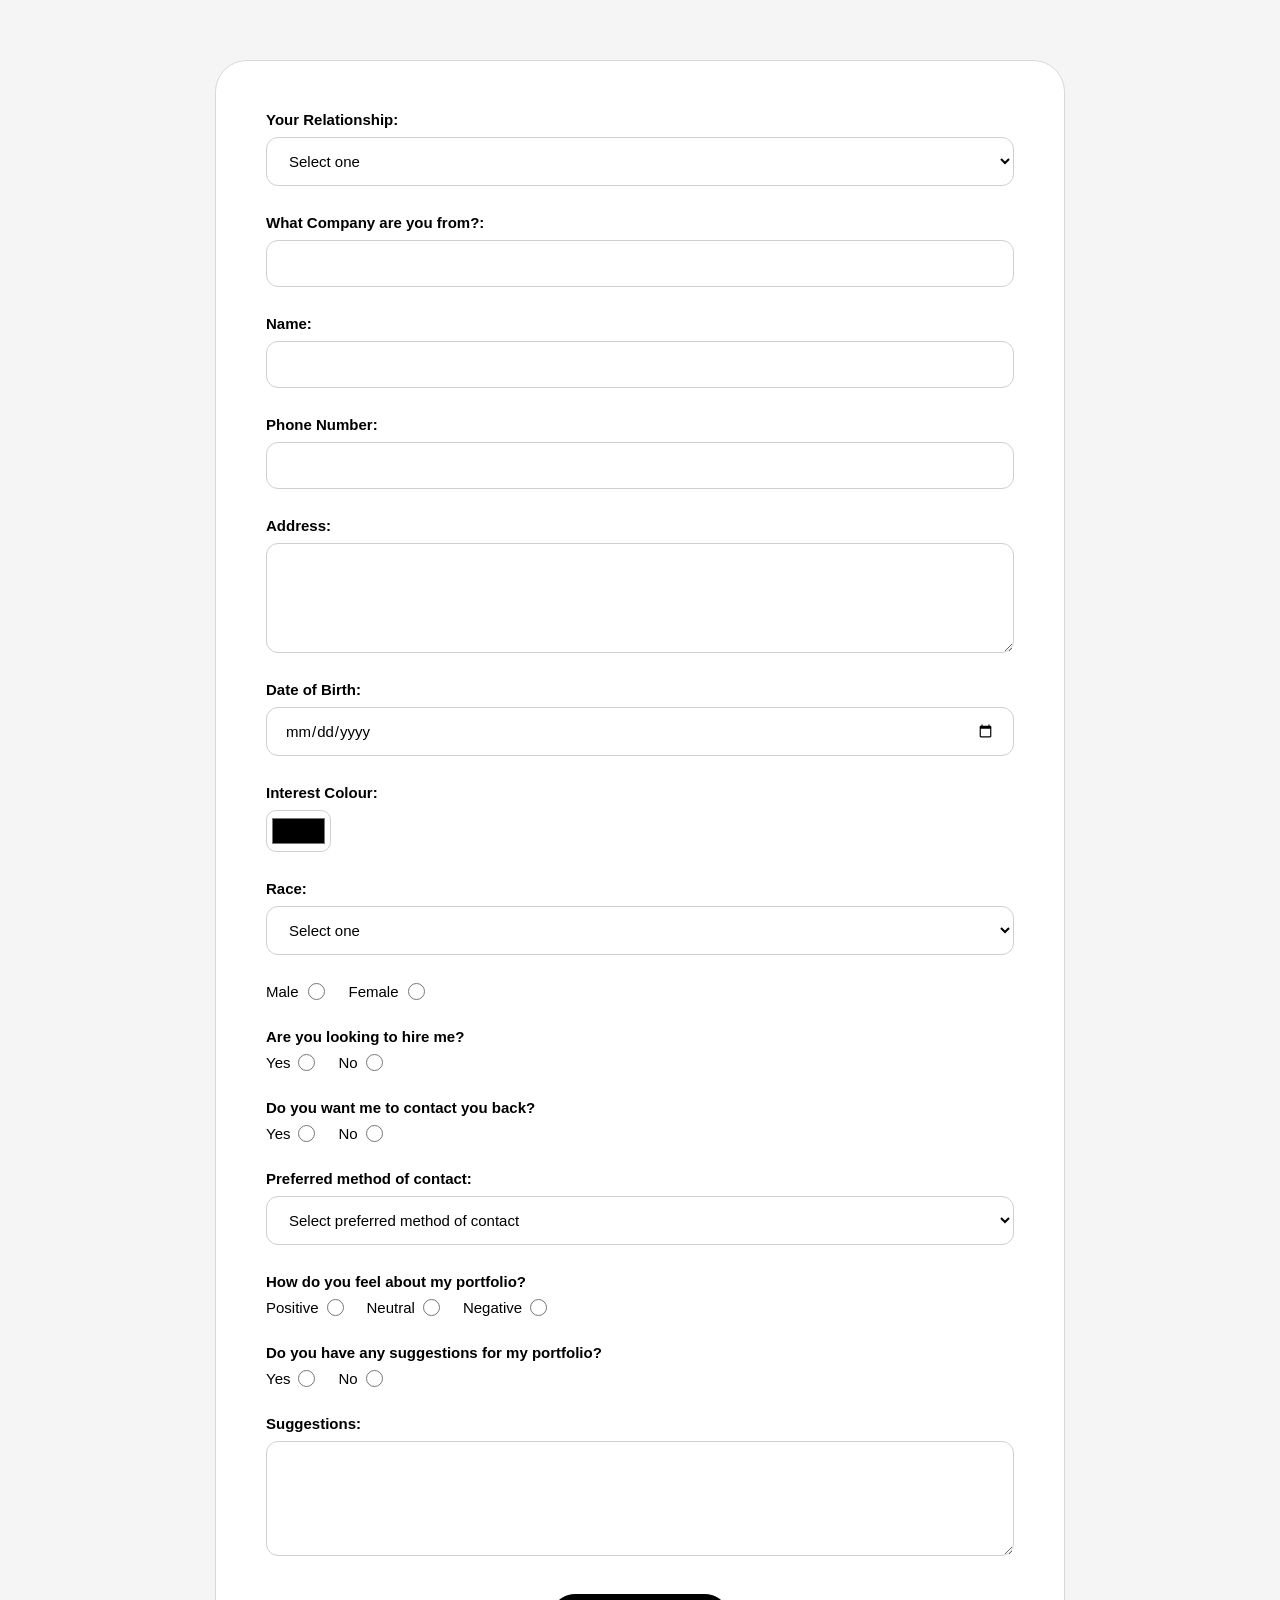
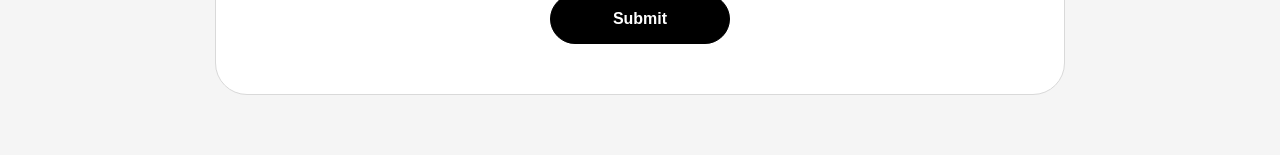
<file: form1.html>
<!DOCTYPE html>
<html lang="en">
    <head>
        <meta charset="UTF-8">
        <meta name="viewport" content="width=device-width, initial-scale=1.0">
        <title>Let me know more about you</title>
        <link rel="stylesheet" href="css/(FORM1)stylesheet.css" type="text/css">
        <link rel="icon" type="image/jpeg" href="Assets/default_profile_image.jpg">
        <script src="jsStyle/jsStyles.js"></script>
    </head>
    <body>
        <main>
            <form action="https://jkorpela.fi/cgi-bin/echo.cgi" method="post" id="feedbackForm">
                <div>
                    <label for="relationship">Your Relationship:</label>
                    <select
                        id="relationship"
                        name="relationship"
                        required
                        onchange="toggleAdditionalFields()"
                    >
                        <option value="" disabled selected>Select one</option>
                        <option value="friends">Members of the public</option>
                        <option value="friends">Friends</option>
                        <option value="lecturer">Lecturer</option>
                        <option value="employer">Employer</option>
                    </select>
                </div>
                <div>
                    <label for="Company">What Company are you from?:</label>
                    <input
                        type="text"
                        id="Company"
                        name="Company"
                        pattern="^[A-Za-z\s.,'-]{1,50}$"
                        title="OPTIONAL"
                    >
                </div>
                <div>
                    <label for="name">Name:</label>
                    <input
                        type="text"
                        id="name"
                        name="name"
                        pattern="^[A-Za-z\s]{5,50}$"
                        title="Must be between 5-50 characters, allowing letters and spaces"
                        required
                    >
                </div>
                <div>
                    <label for="phone">Phone Number:</label>
                    <input
                        type="tel"
                        id="phone"
                        name="phone"
                        pattern="[0-9]{8}"
                        title="8 digits, no alphabets"
                        required
                    >
                </div>
                <div>
                    <label for="address">Address:</label>
                    <textarea id="address" name="address" rows="1"></textarea>
                </div>
                <div id="dobField">
                    <label for="dob">Date of Birth:</label>
                    <input type="date" id="dob" name="dob">
                </div>
                <div id="interestColorField">
                    <label for="interestColor">Interest Colour:</label>
                    <input type="color" id="interestColor" name="interestColor">
                </div>
                <div id="raceField">
                    <label for="race">Race:</label>
                    <select id="race" name="race">
                        <option value="" disabled selected>Select one</option>
                        <option value="asian">Asian</option>
                        <option value="other">Other</option>
                    </select>
                </div>
                <div class="style-flex">
                    <label for="male">Male</label>
                    <input
                        type="radio"
                        id="male"
                        name="gender"
                        value="male"
                        required
                    >
                    <label for="female">Female</label>
                    <input
                        type="radio"
                        id="female"
                        name="gender"
                        value="female"
                        required
                    >
                </div>
                <div>
                    <label>Are you looking to hire me?</label>
                    <div class="style-flex">
                        <label for="hireYes">Yes</label>
                        <input
                            type="radio"
                            id="hireYes"
                            name="hiringInterest"
                            value="yes"
                            required
                        >
                        <label for="hireNo">No</label>
                        <input
                            type="radio"
                            id="hireNo"
                            name="hiringInterest"
                            value="no"
                            required
                        >
                    </div>
                </div>
                <div>
                    <label>Do you want me to contact you back?</label>
                    <div class="style-flex">
                        <label for="contactBackYes">Yes</label>
                        <input
                            type="radio"
                            id="contactBackYes"
                            name="contactBack"
                            value="yes"
                            required
                            onclick="toggleContactPreference()"
                        >
                        <label for="contactBackNo">No</label>
                        <input
                            type="radio"
                            id="contactBackNo"
                            name="contactBack"
                            value="no"
                            required
                            onclick="toggleContactPreference()"
                        >
                    </div>
                </div>
                <div id="contactPreferenceContainer">
                    <label for="contactPreference">Preferred method of contact:</label>
                    <div class="style-flex">
                        <select id="contactPreference" name="contactPreference" required>
                            <option value="" disabled selected>Select preferred method of contact</option>
                            <option value="email">Email</option>
                            <option value="phone">Phone</option>
                        </select>
                    </div>
                </div>
                <div>
                    <label>How do you feel about my portfolio?</label>
                    <div class="style-flex">
                        <label for="positive">Positive</label>
                        <input
                            type="radio"
                            id="positive"
                            name="feelings"
                            value="positive"
                            required
                        >
                        <label for="neutral">Neutral</label>
                        <input
                            type="radio"
                            id="neutral"
                            name="feelings"
                            value="neutral"
                            required
                        >
                        <label for="negative">Negative</label>
                        <input
                            type="radio"
                            id="negative"
                            name="feelings"
                            value="negative"
                            required
                        >
                    </div>
                </div>
                <div>
                    <label>Do you have any suggestions for my portfolio?</label>
                    <div class="style-flex">
                        <label for="portfolioSuggestionsYes">Yes</label>
                        <input
                            type="radio"
                            id="portfolioSuggestionsYes"
                            name="portfolioSuggestionsOption"
                            value="yes"
                            required
                            onclick="showTextarea()"
                        >
                        <label for="portfolioSuggestionsNo">No</label>
                        <input
                            type="radio"
                            id="portfolioSuggestionsNo"
                            name="portfolioSuggestionsOption"
                            value="no"
                            required
                            onclick="hideTextarea()"
                        >
                    </div>
                </div>
                <div id="portfolioSuggestionsContainer">
                    <label for="portfolioSuggestions">Suggestions:</label>
                    <textarea id="portfolioSuggestions" name="portfolioSuggestions" rows="5"></textarea>
                </div>
                <button type="submit">Submit</button>
            </form>
        </main>
    </body>
</html>
</file>
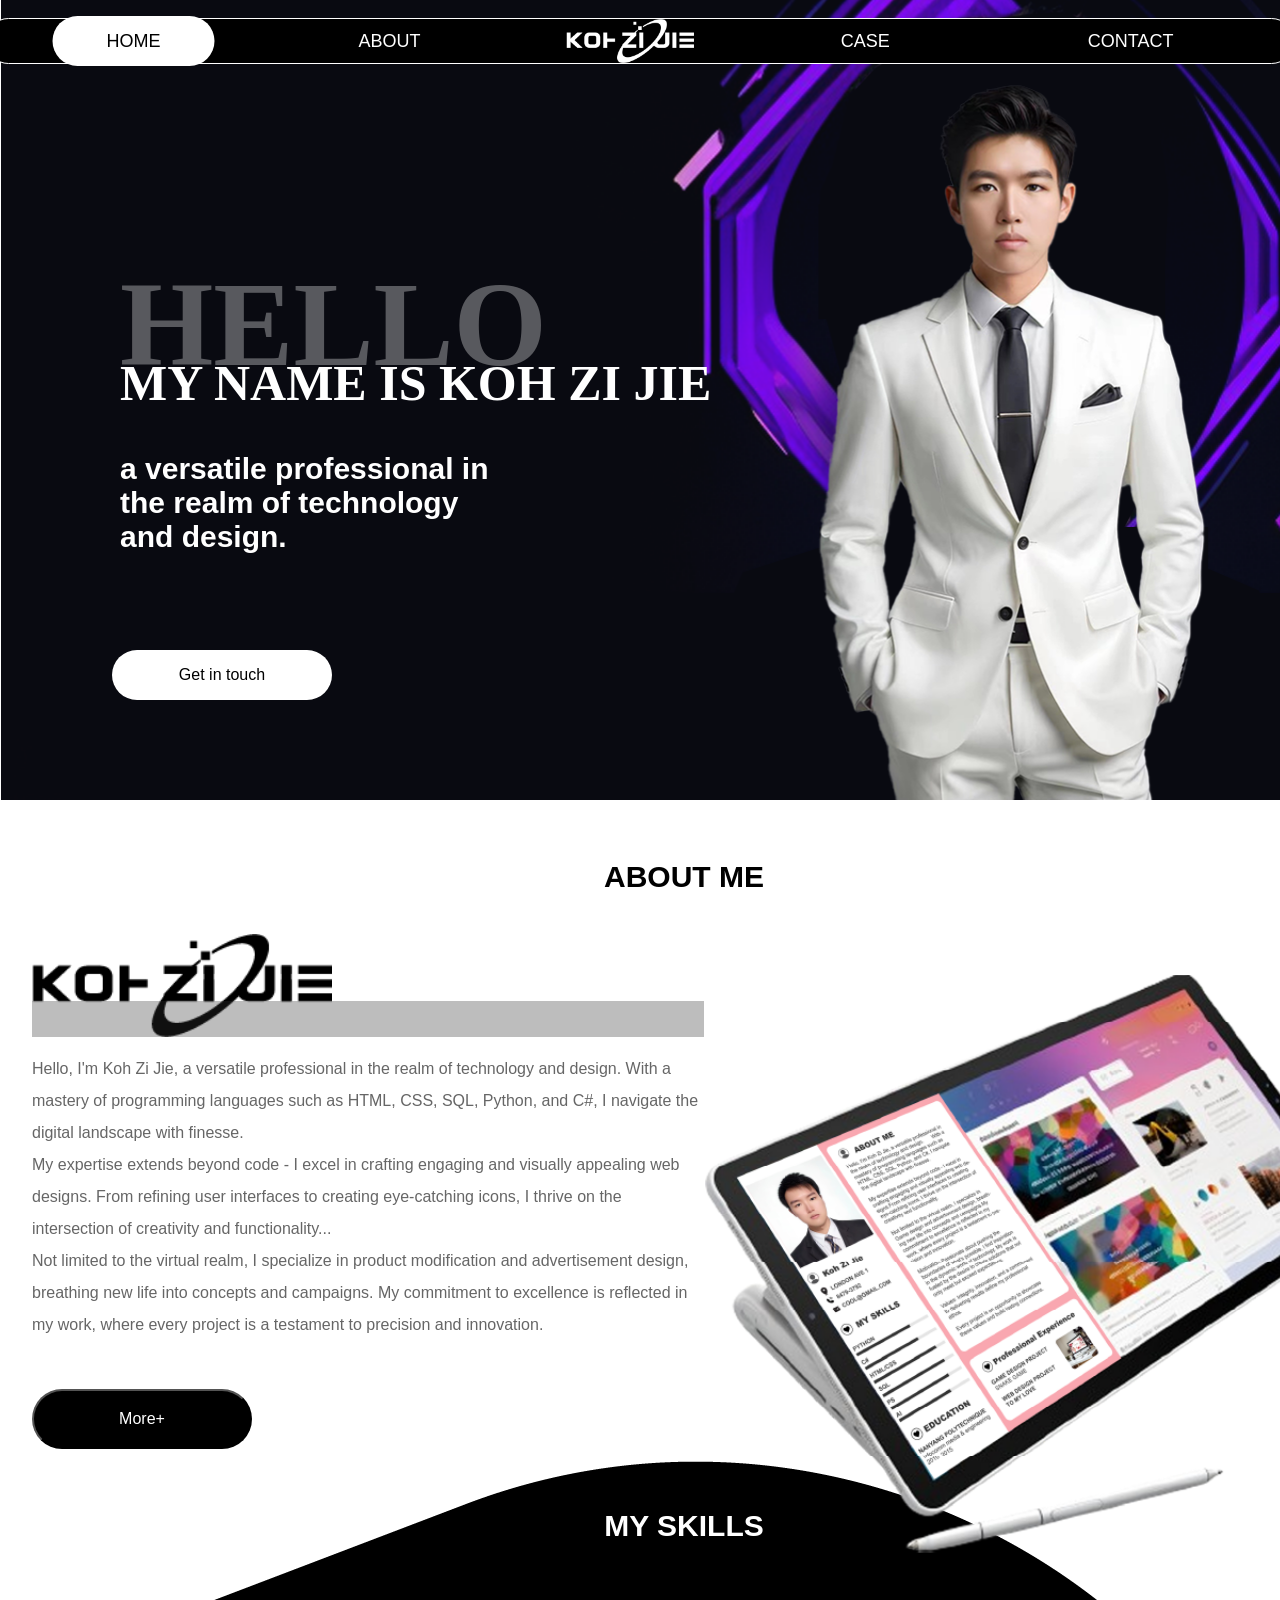
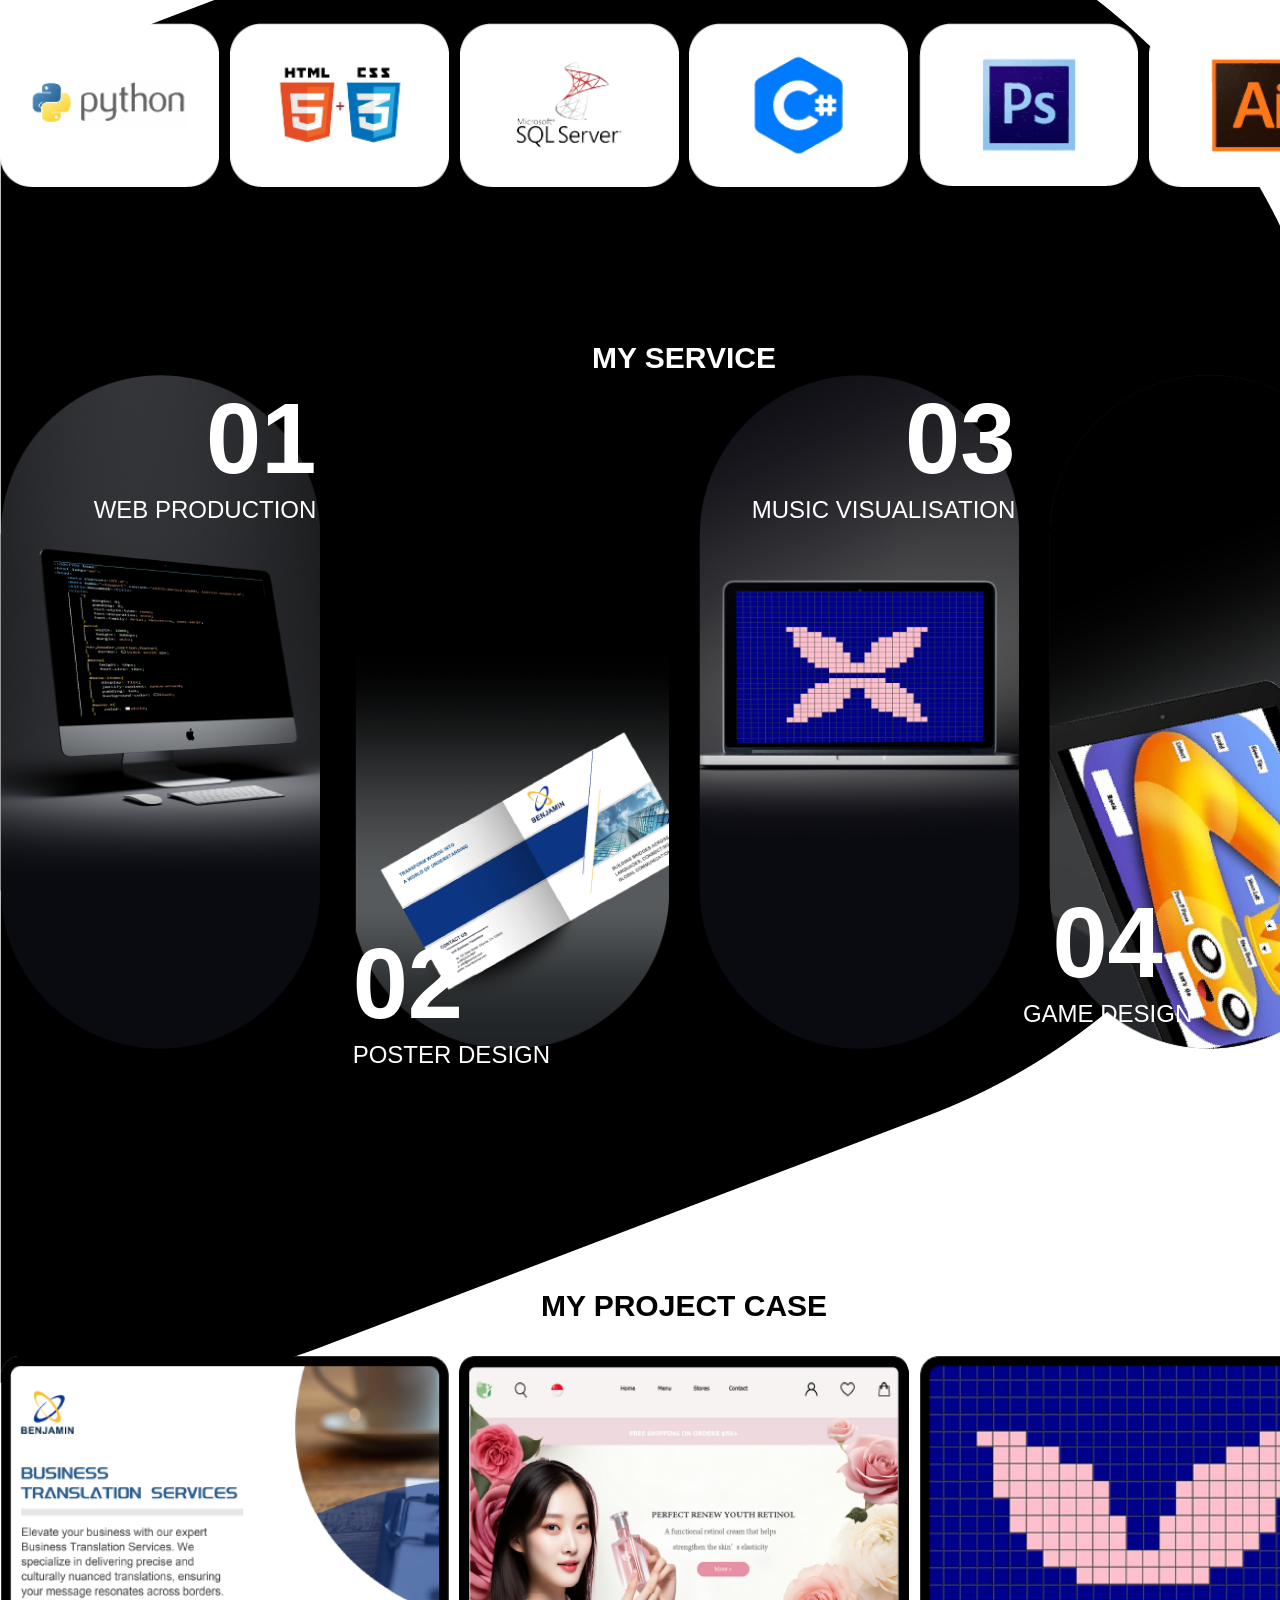
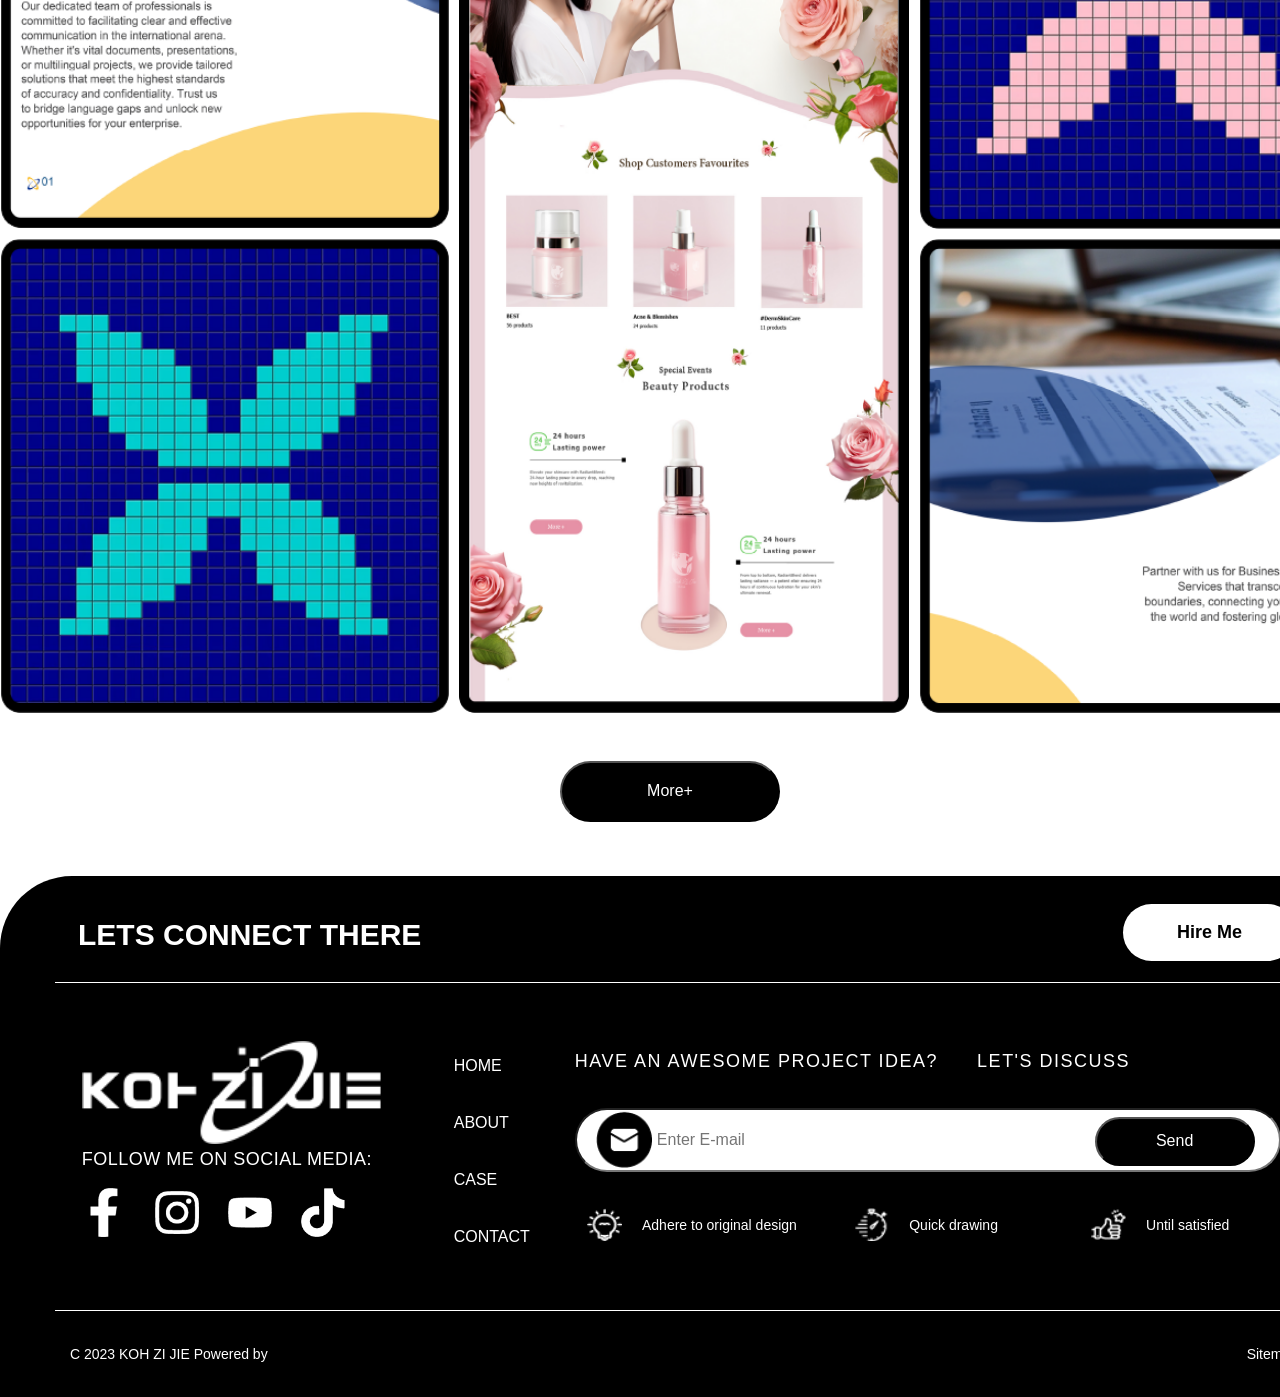
<file: HOME.html>
<!DOCTYPE html>
<html lang="en">
<head>
    <meta charset="UTF-8">
    <meta name="viewport" content="width=device-width, initial-scale=1.0">
    <title>HOME_PAGE</title>
    <link rel="stylesheet" href="css/CommonStyles.css" type="text/css">
    <link rel="stylesheet" href="css/stylesheetHOME.css" type="text/css">
    <script src="jsStyle/jsStyles.js"></script>
</head>
<body>
    <main>
        <nav class="MAIN-MENU">
            <ul>
                <li class="home-menu"  ><a href="HOME.html" title="HOME_PAGE" target="_blank">HOME</a></li>
                <li class="about-menu"><a href="ABOUT.html" title="ABOUT_PAGE" target="_blank">ABOUT</a></li>
            </ul>
            <div id="NAV-LOGO" onclick="goToHomePage()">
            </div>
            <ul>
                <li class="case-menu"><a href="CASE.html" title="CASE_PAGE" target="_blank">CASE</a></li>
                <li class="contact-menu" ><a href="CONTACT.html" title="CONTACT_PAGE" target="_blank">CONTACT</a></li>
            </ul>
        </nav>
        <header>
            <aside>
                <p>
                    <span class="h1-banner">HELLO</span> 
                    <br>
                    <span class="h2-banner">
                        MY NAME IS KOH ZI JIE
                    </span>
                </p>
                <p class="BANNER-DESCRIPTION">
                    a versatile professional in <br> the realm of technology <br> and design.
                </p>
            </aside>
            <div>
                <button onclick="location.href='contact.html'" class="BANNER1-BUTTON">Get in touch</button>
            </div>
        </header>
        <section id="ABOUT-ME-SECTION">
            <h2 id="ABOUT-ME-SECTION-h2">ABOUT ME</h2>
            <div id="ABOUT-ME-INNER-CONTAINER">
                <div class="content">
                    <img src="Assets/LOGO_BLACK.png" class="LOGO" alt="LOGO" title="LOGO">
                    <div id="rectangle"></div>
                    <p>
                        Hello, I'm Koh Zi Jie, a versatile professional in the realm of technology and design. With a mastery of programming languages such as HTML, CSS, SQL, Python, and C#, I navigate the digital landscape with finesse.
                        <br> My expertise extends beyond code - I excel in crafting engaging and visually appealing web designs. From refining user interfaces to creating eye-catching icons, I thrive on the intersection of creativity and functionality...
                        <br> Not limited to the virtual realm, I specialize in product modification and advertisement design, breathing new life into concepts and campaigns. My commitment to excellence is reflected in my work, where every project is a testament to precision and innovation.
                    </p>
                    <div>
                        <button onclick="location.href='about.html'" class="ABOUT-ME-SECTION-BUTTON">More+</button>
                    </div>
                </div>
                <div class="ABOUT-ME-SECTION-IMG-CONTAINER">
                    <img src="Assets/HOME_PAGE_ABOUT_ME_IPAD.png" alt="IPAD" title="IPAD">
                </div>
            </div>
        </section>

        <section id="MY-SKILLS-SECTION">
            <h2>MY SKILLS</h2>
            <aside id="HOME-TEXTURE"><img src="Assets/HOME_PAGE_TEXTURE.png" alt="TEXTURE" title="TEXTURE"></aside>
            <div id="container">
                <div><img src="Assets/PYTHON.png" alt="Python" title="Python"></div>
                <div><img src="Assets/HTML+CSS.png" alt="HTML+CSS" title="HTML+CSS"></div>
                <div><img src="Assets/SQL.png" alt="SQL" title="SQL"></div>
                <div><img src="Assets/C-SHARP.png" alt="C#" title="C#"></div>
                <div><img src="Assets/PS.png" alt="Photoshop" title="Photoshop"></div>
                <div><img src="Assets/AI.png" alt="Illustrator" title="Illustrator"></div>
            </div>
        </section>

        <section class="MY-SERVICE-SECTION">
                <h2>MY SERVICE</h2>
            <div id="MY-SERVICE-GRID-CONTAINER">
                <div class="grid-item">
                    <div class="service-info-top-web-production">
                        <p class="SERVICE-NUMBER">01</p>
                        <p class="SERVICE-DESCRIPTION">WEB&nbsp;PRODUCTION</p>
                    </div>
                    <img src="Assets/HOME_MY_SERVICE(01).png" title="SERVICE(01)" alt="SERVICE(01)">
                </div>
                <div class="grid-item">
                    <img src="Assets/HOME_MY_SERVICE(02).png" title="SERVICE(02)" alt="SERVICE(02)">
                    <div class="service-info-bottom-poster-design">
                        <p class="SERVICE-NUMBER">02</p>
                        <p class="SERVICE-DESCRIPTION">POSTER&nbsp;DESIGN</p>
                    </div>
                </div>
                <div class="grid-item">
                    <div class="service-info-top-music-visualisation">
                        <p class="SERVICE-NUMBER">03</p>
                        <p class="SERVICE-DESCRIPTION">MUSIC&nbsp;VISUALISATION</p>
                    </div>
                    <img src="Assets/HOME_MY_SERVICE(03).png" title="SERVICE(03)" alt="SERVICE(03)">
                </div>
                <div class="grid-item">
                    <img src="Assets/HOME_MY_SERVICE(04).png" title="SERVICE(04)" alt="SERVICE(04)">
                    <div class="service-info-bottom-game-design">
                        <p class="SERVICE-NUMBER">04</p>
                        <p class="SERVICE-DESCRIPTION">GAME&nbsp;DESIGN</p>
                    </div>
                </div>
            </div>
        </section>
        
        <section id="MY-PROJECT-CASE">
            <h2>
                MY PROJECT CASE
            </h2>
            <div id="MY-PROJECT-CASE-GRID-CONTAINER">
                <div><img src="Assets/HOME_MY_PROJECT_CASE(01).png" alt="POSTER_DESIGN" title="POSTER_DESIGN"></div>
                <div id="item2"><img src="Assets/HOME_MY_PROJECT_CASE(02).png" alt="WEB_DESIGN" title="WEB_DESIGN"></div>
                <div><img src="Assets/HOME_MY_PROJECT_CASE(03).png" alt="MUSIC_VISUALISATION" title="MUSIC_VISUALISATION"></div>
                <div><img src="Assets/HOME_MY_PROJECT_CASE(04).png" alt="MUSIC_VISUALISATION" title="MUSIC_VISUALISATION"></div>
                <div><img src="Assets/HOME_MY_PROJECT_CASE(05).png" alt="POSTER_DESIGN" title="POSTER_DESIGN"></div>
            </div>
            <div>
                <button onclick="location.href='CASE.html'" class="MY-PROJECT-CASE-BUTTON">More+</button>
            </div>
        </section>

        <footer>
            <div>
                <ul id="FOOTER-TOP">
                    <li id="LETS-CONNECT">LETS CONNECT THERE</li>
                    <li id="HIRE-ME"><a href="form1.html" target="_blank" title="HIRE-ME">Hire Me</a></li>
                </ul>
            </div>
        
            <div class="footer-container">
                <div class="social-media-container">
                    <ul>
                        <li class="BRAND-LOGO"><img src="Assets/LOGO_WHITE.png" class="LOGO" alt="LOGO" title="LOGO"></li>
                    </ul>
                    <ul>
                        <li id="FOLLOW-ME">FOLLOW ME ON SOCIAL MEDIA:</li>
                    </ul>
                    <div class="social-media-icons"> 
                        <div>
                            <a href="https://www.facebook.com/nanyangpoly/" target="_blank"><img src="Assets/FACEBOOK_ICON.png" class="ICON" alt="FACEBOOK" title="FACEBOOK"></a>
                        </div>
                        <div>
                            <a href="https://www.instagram.com/nanyangpoly/" target="_blank"><img src="Assets/IG_ICON.png" class="ICON" alt="IG" title="IG"></a>
                        </div>
                        <div>
                            <a href="https://www.youtube.com/user/weareNYP" target="_blank"><img src="Assets/YOUTUBE_ICON.png" class="ICON" alt="YOUTUBE" title="YOUTUBE"></a>
                        </div>
                        <div>
                            <a href="https://www.tiktok.com/@nanyangpoly" target="_blank"><img src="Assets/TIKTOK_ICON.png" class="ICON" alt="TIKTOK" title="TIKTOK"></a>
                        </div>
                    </div>
                </div>
        
                <div class="nav-links-container">
                    <ul>
                        <li><a href="HOME.html" target="_blank" title="HOME_PAGE">HOME</a></li>
                        <li><a href="ABOUT.html" target="_blank" title="ABOUT_PAGE">ABOUT</a></li>
                        <li><a href="CASE.html" target="_blank" title="CASE_PAGE">CASE</a></li>
                        <li><a href="CONTACT.html" target="_blank" title="CONTACT_PAGE">CONTACT</a></li>
                    </ul>
                </div>
        
                <div class="form-container">
                    <span id="HAVE-AN-AWESOME-PROJECT-IDEA">
                        HAVE AN AWESOME PROJECT IDEA?&nbsp;&nbsp;&nbsp;&nbsp;&nbsp;&nbsp;LET'S DISCUSS
                    </span>
                    <!-- Your existing HTML content -->
                    <form action="mailto:230107R@mymail.nyp.edu.sg" class="custom-form">
                        <div class="email-input-container">
                            <!-- Left Icon -->
                            <img src="Assets/EMAIL_ICON.png" title="EMAIL-Icon" alt="EMAIL-Icon" class="EMAIL-icon">
                            <!-- Input Field -->
                            <input value="" pattern="[a-zA-Z0-9._%+-]+@[a-zA-Z0-9.-]+\.[a-zA-Z]{2,}" name="user-email" title="Enter a valid email address" type="email" placeholder="Enter E-mail" class="email-input" required>
                        </div>
                        <!-- Submit Button -->
                        <button  type="submit" class="submit-button">Send</button>
                    </form>
                    <div id="three-icons-container">
                        <div>
                            <img src="Assets/LIGHT_BULB_ICON.png" alt="BULB-ICON" title="BULB-ICON">Adhere to original design 
                        </div>
                        <div>
                            <img src="Assets/QUICK_DRAWING_ICON.png" alt="QUICK-DRAWING-ICON" title="QUICK-DRAWING-ICON">Quick drawing
                        </div>
                        <div>
                            <img src="Assets/UNTIL_SATISFIED_ICON.png" alt="UNTIL-SATISFIED-ICON" title="UNTIL-SATISFIED-ICON">Until satisfied
                        </div>
                    </div>
                </div>
            </div>
        
            <div>
                <ul id="FOOTER-BOTTOM">
                    <li id="POWERED-BY">C 2023  KOH ZI JIE  Powered by</li>
                    <li id="SITEMAP" >Sitemap</li>
                </ul>
            </div>
        </footer>
    </main>
</body>

</html>
</file>
<file: css/CommonStyles.css>
/* Main Layout */
* {
  margin: 0;
  padding: 0;
}
main {
  width: 1368px;
  min-width: 1024px;
  margin-left: auto;
  margin-right: auto;
  font-family: Arial, Helvetica, sans-serif;
  overflow: hidden;
}

nav {
  position: fixed;
  top: 18px;
  /* left: 5%; */
  left: 50%;
  transform: translateX(-50%);
  background-color: black;
  border-radius: 10em;
  border: white 1px solid;
  z-index: 2;
  display: flex;
  justify-content: space-evenly;
  width: 1307px;
  height: 44px;
  font-size: 18px;
}

nav ul {
  display: flex;
  list-style-type: none;
  align-items: center;
  text-align: center;
}

nav ul li {
  padding: 1em;
  transition:
    background-color 0.3s,
    color 0.3s;
  margin: 0em 2.5em;
  padding: 0.8em 3em;
}

/* LOGO */
/* LOGO before-after */
#NAV-LOGO {
  background: url(../Assets/LOGO_WHITE.png) no-repeat center center black;
  background-size: contain; /* Adjust as needed */
  transition:
    background 0.3s,
    color 0.3s; /* Add a transition effect for a smooth change */
  width: 180px;
  cursor: pointer;
}
#NAV-LOGO:hover {
  background: url(../Assets/LOGO_BLACK.png) no-repeat center center white;
  background-size: contain; /* Adjust as needed */
  border-radius: 10em;
  width: 180px;
}

nav a {
  color: white;
  text-decoration: none;
}

nav ul li:hover {
  background-color: white;
  border-radius: 2em;
}

nav li:hover a {
  color: black;
}

/* Footer Styles */
.footer-container {
  display: flex;
  align-items: center;
  border-top: 0.5px solid white;
  border-bottom: 0.5px solid white;
  width: 92%;
  margin-right: auto;
  margin-left: auto;
  /* flex-wrap: wrap; */
}

/* Navigation Links Styles */
.nav-links-container ul li a {
  text-decoration: none;
  color: white;
  font-size: 16px;
}

.nav-links-container ul li {
  margin: 2em 0.5em 2em 0em;
}

.nav-links-container {
  padding: 2em 0em 1.5em 4em;
}

ul {
  list-style-type: none;
}

/* Social Media Icons Styles */
.social-media-icons {
  display: flex;
  align-items: center;
}

.social-media-icons img {
  width: 60%;
  height: auto;
}

.LOGO {
  width: 300px;
  height: auto;
}
/* Flex Styles */
#three-icons-container {
  display: flex;
  align-items: center;
  position: relative;
  font-size: 14px;
  width: 100%;
  justify-content: space-between;
}

#three-icons-container div {
  display: flex;
  align-items: center;
  justify-content: center;
}

#three-icons-container img {
  width: 35px; /* Adjust the size as needed */
  height: 100%;
  margin-right: 20px;
}

/* Form Container Styles */
.social-media-container {
  padding: 0em 0em 0.5em 1.5em;
}

/* Form Styles */
.form-container {
  display: flex;
  flex-direction: column;
  align-items: start;
  justify-content: space-between;
  width: 100%;
  margin-right: 2em;
  margin-left: 2em;
  row-gap: 2em;
}

.email-input-container {
  position: relative;
}
.form-container div {
  width: 100%;
  height: 100%;
}
#HAVE-AN-AWESOME-PROJECT-IDEA {
  letter-spacing: 1.5px;
  font-size: 18px;
}

form {
  width: 100%;
  display: flex;
  align-items: center;
  flex-direction: column;
  justify-content: space-between;
  border-radius: 10em;
  position: relative;
}

/* Input Styles */
form .email-input {
  width: 100%;
  height: 60px;
  border-radius: 10em;
  background-color: white;
  position: relative;
  z-index: 1; /* Ensure the input is above the button and icon */
  text-indent: 80px; /* Adjust the value to move the placeholder text to the right */
  font-weight: 500;
  font-size: 16px;
}

/* Button Styles */
form .submit-button {
  width: 160px;
  height: 49.5px;
  flex: 1; /* Allow button to expand */
  border-radius: 10em;
  background-color: black;
  color: white;
  position: absolute;
  left: 74%;
  top: 14%;
  cursor: pointer;
  z-index: 2;
  font-size: 16px;
}

/* Icon Styles */
.EMAIL-icon {
  width: 8% !important; /* Adjust the size as needed */
  height: auto;
  position: absolute;
  top: 50%; /* Center vertically */
  left: 3%;
  transform: translateY(-50%);
  z-index: 2; /* Ensure the icon is above the input */
}

/* Footer Styles */
footer {
  background-color: black;
  color: white;
  border-top-right-radius: 4em;
  border-top-left-radius: 4em;
  font-size: 18px;
  margin-top: 3em;
}
#three-icons-container,
#FOOTER-BOTTOM {
  font-size: 14px;
}
#FOOTER-TOP {
  display: flex;
  justify-content: space-between;
  list-style-type: none;
  align-items: center;
  padding-left: 1em;
  padding-right: 1em;
}

#LETS-CONNECT {
  margin: 1.4em 0em 1em 2em;
  font-size: 30px;
  font-weight: 900;
  /* margin-right: 1em; */
}

#HIRE-ME {
  margin: 1.4em 3em 1em 0em;
  background-color: white;
  border-radius: 10em;
  padding: 1em 3em 1em 3em;
  font-size: 18px;
}

#HIRE-ME a {
  color: black;
  text-decoration: none;
  font-weight: bold;
}

#FOLLOW-ME {
  font-size: 18px;
  padding-bottom: 1em;
  letter-spacing: 0.5px;
}

/* Powered By Styles */
#FOOTER-BOTTOM {
  font-family: arial;
  font-size: 14px;
  display: flex;
  justify-content: space-between;
  flex: 1;
}

#POWERED-BY {
  margin: 2.5em 0em 2.5em 4em;
  padding-left: 1em;
}

#SITEMAP {
  margin: 2.5em 4em 2.5em 0em;
  padding-right: 1em;
}




.whatsapp-button {
    position: fixed;
    right: 25px;
    bottom: 25px;

    height: 38px;
    padding: 0 16px;

    display: flex;
    align-items: center;
    gap: 8px;

    background-color: #25D366;
    color: white;

    border: 1px solid white;
    border-radius: 10em;

    font-size: 13px;
    font-weight: bold;
    text-decoration: none;

    box-sizing: border-box;
    z-index: 9999;

    transition: background-color 0.3s, transform 0.3s;
}

.whatsapp-button svg {
    width: 18px;
    height: 18px;
    flex-shrink: 0;
}

.whatsapp-button:hover {
    background-color: #20bd5a;
    transform: translateY(-2px);
}

#DOWNLOAD-RESUME {
    background-color:black;
    border:1px solid white;
    border-radius:10em;
    padding:1em 3em;
    margin:1.4em 1em 1em auto;
}

#DOWNLOAD-RESUME a {
    color:white;
    text-decoration:none;
    font-weight:bold;
}
</file>
<file: css/stylesheetHOME.css>
/* Header Styles */
header {
    background-image: url(../Assets/HOME_BANNER.png);
    height: 800px;
    color: white;
    background-size: cover;
    background-repeat: no-repeat;
    background-position: center center;
}
header p{
    text-align: left;
    font-size: 30px;
    color: white;
}
header aside{
position: relative;
padding-top: 16em;
padding-left: 7.5em;
}
.h1-banner{
font-family: 字体圈欣意LOGO体; font-size: 120px; font-weight: bold; opacity: 32%;
}
.h2-banner{
text-align: right; font-family: 字体圈欣意LOGO体; font-size: 50px; font-weight: bold;
position: relative;
bottom: 0.8em;
}
.BANNER-DESCRIPTION{
    font-weight: bold;
    font-size: 30px;
}
/* BANNER-BUTTON */
.BANNER1-BUTTON{
    width: 220px;
    background-color: white;
    color: black;
    font-size: 16px;
    border-radius: 10em;
    padding: 1em 0em;
    margin-top: 6em;
    margin-left: 7em;
    cursor: pointer;
    border: none;
}
.BANNER1-BUTTON:hover{
    background-color: black;
    color: white;
    border: white solid 1px;
}

/* ABOUT-ME SECTION */
.ABOUT-ME-SECTION{
    display: flex;
    flex-direction: column;
    align-items: center;
    text-align: center;
}
#ABOUT-ME-INNER-CONTAINER{
    display: flex;
}

#ABOUT-ME-SECTION-h2 {
    color: black;
    margin-top: 2em; 
    font-size: 30px;
    font-weight: 900;
}
#ABOUT-ME-SECTION p{
    margin-top: 1em;
    font-size: 16px;
}

/* ABOUT-ME-SECTION */
.content {
    width: 50%;
    padding-left: 2em;
    color: #666666;
}
.content .LOGO{
    position: relative;
    top: 2.5em;
}
.content p {
    line-height: 2;
}

#rectangle {
    width: 672px;
    height: 36px;
    background-color: #333333;
    opacity: 32%;
}

.ABOUT-ME-SECTION-IMG-CONTAINER {
    width: 50%;
    position: relative;
    top: 5em;
}

.ABOUT-ME-SECTION-IMG-CONTAINER img {
    width: 100%;
    height: auto;
}

.ABOUT-ME-SECTION-BUTTON{
    width: 220px;
    background-color: black;
    border-radius: 10em;
    padding: 1.2em 0em;
    margin-top: 3em;
    color: white;
    font-size: 16px;
    cursor: pointer;
}

h2 {
    text-align: center;
    clear: both;
    font-size: 30px;
    font-weight: 900;
    /* position: relative; */
    color: white;
    /* z-index: 1; */
}

/* MY-SKILLS-SECTION */
/* Container Styles */
#MY-SKILLS-SECTION{
    display: flex;
    flex-direction: column;
    margin-top: 2em;
    position: relative;
}
#HOME-TEXTURE {
    position: absolute;
    z-index: -1;
    width: 100%;
    height: 100%;
    bottom: 3em;
    left: 0;
}
#container {
    display: flex;
    justify-content: space-between;
    margin-top: 5em;
}

#container img {
    width: 100%;
    height: auto;
}

#container div {
    width: 16%;
}

/* Service Styles */
.MY-SERVICE-SECTION {
    display: flex;
    flex-direction: column;
    align-items: center;
    text-align: center;
    margin-top: 5em;
    font-size: 30px;
    color: white;
}

#MY-SERVICE-GRID-CONTAINER {
    display: grid;
    grid-template-columns: repeat(4, 1fr);
    gap: 1em;
    width: 100%;
}
.service-info-top-web-production{
    position: absolute;
    top: 1%;
    right: 1%;
    text-align: center;
    color: white;
    text-align: right;
}
.service-info-top-music-visualisation{
    position: absolute;
    top: 1%;
    right: 1%;
    text-align: center;
    color: white;
    text-align: right;
}
.service-info-bottom-poster-design{
    text-align: left;
    position: absolute;
    top: 82%;
    left: 1%;
    color: white;
}
.service-info-bottom-game-design{
    position: absolute;
    text-align: center;
    bottom: 3%;
    right: 55%;
    color: white;
}
.SERVICE-NUMBER{
    font-size: 74.4pt;
    font-weight: 900;
}
.SERVICE-DESCRIPTION{
    font-size: 18pt;
}

.grid-item {
    width: 100%;
    box-sizing: border-box;
    position: relative;
}

#MY-SERVICE-GRID-CONTAINER img {
    width: 100%;
    height: 100%;
    display: block;
}

/* Project Case Styles */
#MY-PROJECT-CASE {
    margin-top: 15em;
    display: flex;
    flex-direction: column;
}
#MY-PROJECT-CASE h2{
    color: black;
}

#MY-PROJECT-CASE-GRID-CONTAINER {
    display: grid;
    width: 100%;
    grid-template-columns: repeat(3, 1fr);
    grid-template-rows: repeat(2, 1fr);
    grid-gap: 10px;
    margin-top: 2em;
}
#MY-PROJECT-CASE-GRID-CONTAINER img {
    width: 100%;
    height: 100%;
}
#item2 {
    grid-row: 1/span 2;
    grid-column: 2;
}
/* PROJECT-CASE-BUTTON */
.MY-PROJECT-CASE-BUTTON{
    width: 220px;
    background-color: black;
    color: white;
    border-radius: 10em;
    padding: 1.2em 0em;
    margin-left: 35em;
    margin-top: 3em;
    font-size: 16px;
    text-align: center;
    cursor: pointer;
}



/* LI-home */
li.home-menu {
    background-color: white;
    border-radius: 2em;
}

li.home-menu a {
    color: black;
}
</file>
<file: css/stylesheetABOUT.css>
/* LI-home */
li.about-menu {
    background-color: white;
    border-radius: 2em;
}

li.about-menu a {
    color: black;
}

/* BANNER*/

header{
    background-image: url(../Assets/ABOUT_PAGE_BANNER.png);
    background-repeat: no-repeat;
    background-size: cover;
    background-position: center center;
    height: 861px;
    color: white;
}
header p{
text-align: left;
font-family: arial; font-size: 30px;
color: white;
}
header aside{
position: relative;
padding-top: 15em;
padding-left: 7.5em;
}
.BANNER-DESCRIPTION{
    font-size: 30px;
    font-weight: bold;
}
.h1-banner{
font-family: 字体圈欣意LOGO体; font-size: 120px; font-weight: bold; opacity: 32%;
}
.h2-banner{
text-align: right; font-family: 字体圈欣意LOGO体; font-size: 50px; font-weight: bold;
position: relative;
bottom: 0.8em;
}
.BANNER2-BUTTON{
    width: 220px;
    background-color: white;
    color: black;
    font-size: 16px;
    border-radius: 10em;
    padding: 1em 0em;
    margin-top: 6em;
    margin-left: -0.5em;
    cursor: pointer;
    border: none;
}

.BANNER2-BUTTON:hover{
    background-color: black;
    color: white;
    border: white solid 1px;
}
.breadcrumb{
    position: relative;
    top: 88%;
    left: 85%;
    font-size: 18px;
    }

/* HAVENT DONE */
#ABOUT-ME-SECTION{
    display: flex;
    align-items: center;
    margin-top: 5em;
    margin-bottom: 5em;
} 
#ABOUT-ME-SECTION div{
    flex: 1;
}
#ABOUT-ME-SECTION img{
    width: 100%;
    height: auto;
}
#ABOUT-ME{
    margin-left: 3em;
    margin-top: 1.5em;
}
#LONG-PARAGRAPH{
  line-height: 1.5em;
  width: 98%;
  color: #666666;
  font-size: 16px;
  text-align: justify;
  margin-bottom: 1.3em;
  font-size: 16px;
}

/* TABLE */
.merged-table {
    margin: 15px; /* Adjust margin as needed */
    display: flex;
    font-size: 18px;
}
.merged-table td {
    text-align: left;
    padding-bottom: 2em;
}

.rectangle-set {
    display: flex;
    align-items: center;
    margin-right: 2em;
}

.rectangle {
    height: 20px; /* Adjust the height as needed */
}

.rectangle-top1 {
    width: 90px; /* Width of the top rectangle */
    background-color: gray; /* Change to your desired color */
}
.rectangle-bottom1 {
    width: 340px; /* Width of the bottom rectangle */
    background-color: black; /* Change to your desired color */
}
.rectangle-top2 {
    width: 80px; /* Width of the top rectangle */
    background-color: gray; /* Change to your desired color */
}
.rectangle-bottom2 {
    width: 350px; /* Width of the bottom rectangle */
    background-color: black; /* Change to your desired color */
}
.rectangle-top3 {
    width: 110px; /* Width of the top rectangle */
    background-color: gray; /* Change to your desired color */
}
.rectangle-bottom3 {
    width: 320px; /* Width of the bottom rectangle */
    background-color: black; /* Change to your desired color */
}
.rectangle-top4 {
    width: 110px; /* Width of the top rectangle */
    background-color: gray; /* Change to your desired color */
}
.rectangle-bottom4 {
    width: 320px; /* Width of the bottom rectangle */
    background-color: black; /* Change to your desired color */
}
.rectangle-top5 {
    width: 150px; /* Width of the top rectangle */
    background-color: gray; /* Change to your desired color */
}
.rectangle-bottom5 {
    width: 280px; /* Width of the bottom rectangle */
    background-color: black; /* Change to your desired color */
}
.rectangle-top6 {
    width: 150px; /* Width of the top rectangle */
    background-color: gray; /* Change to your desired color */
}
.rectangle-bottom6 {
    width: 280px; /* Width of the bottom rectangle */
    background-color: black; /* Change to your desired color */
}

.title {
    color: #000; /* Change to your desired color */
    font-size: 16px;
}


h2{
font-size: 30px;
font-weight: 900;
}
#ABOUT-ME h2{
margin-bottom: 1.5em;
}
#Paragraph-below-Long-paragraph{
display: flex;
flex: 1;
width: 97%;
}  
#Paragraph-below-Long-paragraph img{
width: 20px;
height: 20px;
}
.ABOUT-ME-BOTTOM-description p{
margin: 1.5em 0 ;
}
.ABOUT-ME-BOTTOM-description-main-title{
font-size: 18px;
color: #333333;
font-weight: 900;
}
.ABOUT-ME-BOTTOM-description-main-title img{
padding-right: 1px;
}
.ABOUT-ME-BOTTOM-description-title{
font-size: 16px;
color: #333333;
line-height: 1.8em;
}
.ABOUT-ME-BOTTOM-description-title span{
font-weight: 700;
}

/* MY-SERVICE SECTION */
.my-service {
    display: flex;
    flex-direction: column;
    align-items: center;
    text-align: center;
    margin-top: 3em;
    }
    
    #grid-container {
    display: grid;
    grid-template-columns: repeat(4,1fr);
    grid-template-rows: repeat(1,1fr);
    gap: 16px; /* Adjust the gap as needed */
    margin-top: 5em;
    }
    #grid-container img{
        margin-bottom: 1.5em;
    }

    .grid-item1,.grid-item3{
    margin-top: 5em;
    }
    .grid-item2,.grid-item4{
    margin-bottom: 5em;
    }
    .grid-container-words{
        font-size: 18px;
        color: #666666;
    }
</file>
<file: css/stylesheetCONTACT.css>
html {
    scroll-behavior: smooth;
}
header{
    background-image: url(../Assets/CONTACT_PAGE_BANNER.png);
    height: 861px;
    background-size: cover;
    background-position: center center;
    background-repeat: no-repeat;
}
header aside{
    position: relative;
    padding-top: 12em;
    padding-right: 7.5em;
}
.h1-banner{
    font-family: 字体圈欣意LOGO体; font-size: 80px; font-weight: bold; opacity: 32%;
}
.h2-banner{
   text-align: right; font-family: 字体圈欣意LOGO体; font-size: 50px; font-weight: bold;
    position: relative;
    bottom: 0.8em;
}
.BANNER-DESCRIPTION{
    font-weight: bold;
    font-size: 30px;
}
/* BANNER-BUTTON */
.BANNER4-BUTTON{
    width: 220px;
    background-color: white;
    color: black;
    font-size: 16px;
    border-radius: 10em;
    padding: 1em 0em;
    margin-top: 6em;
    margin-left: 62em;
    cursor: pointer;
    border: none;
}
.BANNER4-BUTTON:hover{
    background-color: black;
    color: white;
    border: white solid 1px;
}
.BANNER-DESCRIPTION{
    padding-top: 1em;
}
header p{
    text-align: right;
    font-family: arial; font-size: 30px;
    color: white;
}
/* breadcrumb */
.breadcrumb{
    position: relative;
    top: 90%;
    left: 80%;
    font-size: 18px;
    color: white;
}


/* FORM-section */
#contact-texture-left-container{
    background-image: url(../Assets/CONTACT-TEXTURE-LEFT.png);
    width: 800px;
    height: 500px;
    background-repeat: no-repeat;
    background-position: center center;
    background-size: contain;
    float: left;
    position: relative;
    z-index: 1;
}
#contact-texture-content-left{
    color: white;
    padding: 8em 0em 0em 5em;
}
#contact-texture-content-left h2{
    font-size: 30px;
    font-weight: 900;
}
#contact-texture-content-left-p1{
    font-size: 16px;
    margin: 1em 0em 1em 0em;
}
.contact-texture-icons{
    font-size: 16px;
    margin-bottom: 1em;
}
.contact-texture-icons img{
    padding-right: 2em;
}
#contact-texture-right-container{
    background-image: url(../Assets/CONTACT-TEXTURE-RIGHT.png);   
    width: 850px;
    height: 500px;
    background-repeat: no-repeat;
    background-position: center center;
    background-size: contain;
    margin-left: 42%;
    margin-top: 2em;
    position: relative;
}
#contact-texture-right-container form{
    color:  white;
    position: absolute;
    z-index: 1;
    padding-left: 5em;
    padding-top: 3em;

}
#contact-texture-right-container form select {
    appearance: none;
    text-indent: 1px;

    padding-right: 30px; /* Adjust the padding to make space for the arrow */
    background-image: url('../Assets/ARROW_ICON.png'); /* Replace with your arrow icon */
    background-repeat: no-repeat;
    background-position: 95%;
    background-size: 24px; /* Adjust the size of the arrow icon */
}


#contact-texture-right-container form select,
#contact-texture-right-container form input {
    box-sizing: border-box; /* Add this line */
    display: block;
    border-radius: 10em;
    padding: 15px;
    border: 1px solid #ccc;
    margin-bottom: 15px;
    width: 440px;
    height: 60.5px;
    font-size: 16px;
    text-indent: 10px; 
}

#contact-texture-right-container form input[type="submit"],
#contact-texture-right-container form input[type="reset"] {
    cursor: pointer;
    color: black;
    text-align: center;
    text-indent: 0px;
}

#contact-texture-right-container form input[type="submit"]:hover,
#contact-texture-right-container form input[type="reset"]:hover {
    background-color: black;
    color: white;
}
/* ... (your existing styles) ... */

#contact-texture-right-container form .form-buttons-container {
    display: flex;
    justify-content: space-between; /* Adjust as needed based on your layout preferences */
}
#contact-texture-right-container form .form-buttons-container input {
    width: 208px;
    height: 49.5px;
    cursor: pointer;
    color: black;
}
#contact-texture-right-container form input[type="submit"]{
    margin-right: 1em;
}
/* MAP-SECTION */
#MAP{
    margin-top: 2em;
} 
#MAP img{
    width: 100%;
    height: 100%;
}

footer{
    position: relative;
    z-index: 1;
    margin-top: -10em;
}
</file>
<file: css/(FORM1)stylesheet.css>
/* =========================
   GENERAL
========================= */

* {
    box-sizing: border-box;
}

body {
    margin: 0;
    background-color: #f5f5f5;
    color: black;
    font-family: Arial, Helvetica, sans-serif;
}

main {
    width: 850px;
    margin: 60px auto;
}


/* =========================
   FORM
========================= */

#feedbackForm {
    width: 100%;
    padding: 50px;

    background-color: white;

    border: 1px solid #d9d9d9;
    border-radius: 2em;

    display: flex;
    flex-direction: column;
    gap: 28px;
}


/* =========================
   FORM GROUP
========================= */

#feedbackForm > div {
    display: flex;
    flex-direction: column;
    gap: 9px;
}

#feedbackForm label {
    font-size: 15px;
    font-weight: bold;
}


/* =========================
   INPUTS
========================= */

#feedbackForm input[type="text"],
#feedbackForm input[type="tel"],
#feedbackForm input[type="date"],
#feedbackForm select,
#feedbackForm textarea {
    width: 100%;

    padding: 14px 18px;

    border: 1px solid #cfcfcf;
    border-radius: 12px;

    background-color: white;
    color: black;

    font-family: Arial, Helvetica, sans-serif;
    font-size: 15px;

    outline: none;

    transition: border 0.2s, box-shadow 0.2s;
}


/* =========================
   INPUT FOCUS
========================= */

#feedbackForm input[type="text"]:focus,
#feedbackForm input[type="tel"]:focus,
#feedbackForm input[type="date"]:focus,
#feedbackForm select:focus,
#feedbackForm textarea:focus {
    border: 1px solid black;
    box-shadow: 0 0 0 3px #eeeeee;
}


/* =========================
   TEXTAREA
========================= */

#feedbackForm textarea {
    min-height: 110px;
    resize: vertical;
    border-radius: 12px;
}


/* =========================
   RADIO OPTIONS
========================= */

.style-flex {
    display: flex;
    flex-direction: row !important;
    align-items: center;

    gap: 8px;
}

.style-flex label {
    font-size: 15px !important;
    font-weight: normal !important;
}

#feedbackForm input[type="radio"] {
    width: 17px;
    height: 17px;

    margin: 0 15px 0 0;

    accent-color: black;

    cursor: pointer;
}


/* =========================
   COLOUR
========================= */

#feedbackForm input[type="color"] {
    width: 65px;
    height: 42px;

    padding: 3px;

    border: 1px solid #cfcfcf;
    border-radius: 10px;

    background-color: white;

    cursor: pointer;
}


/* =========================
   SUBMIT
========================= */

#feedbackForm button[type="submit"] {
    width: 180px;
    height: 50px;

    margin: 10px auto 0;

    border: 1px solid black;
    border-radius: 10em;

    background-color: black;
    color: white;

    font-family: Arial, Helvetica, sans-serif;
    font-size: 16px;
    font-weight: bold;

    cursor: pointer;

    transition: 0.2s;
}

#feedbackForm button[type="submit"]:hover {
    background-color: white;
    color: black;
}


/* =========================
   MOBILE
========================= */

@media (max-width: 900px) {

    main {
        width: 90%;
        margin: 30px auto;
    }

    #feedbackForm {
        padding: 30px;
    }
}
</file>
